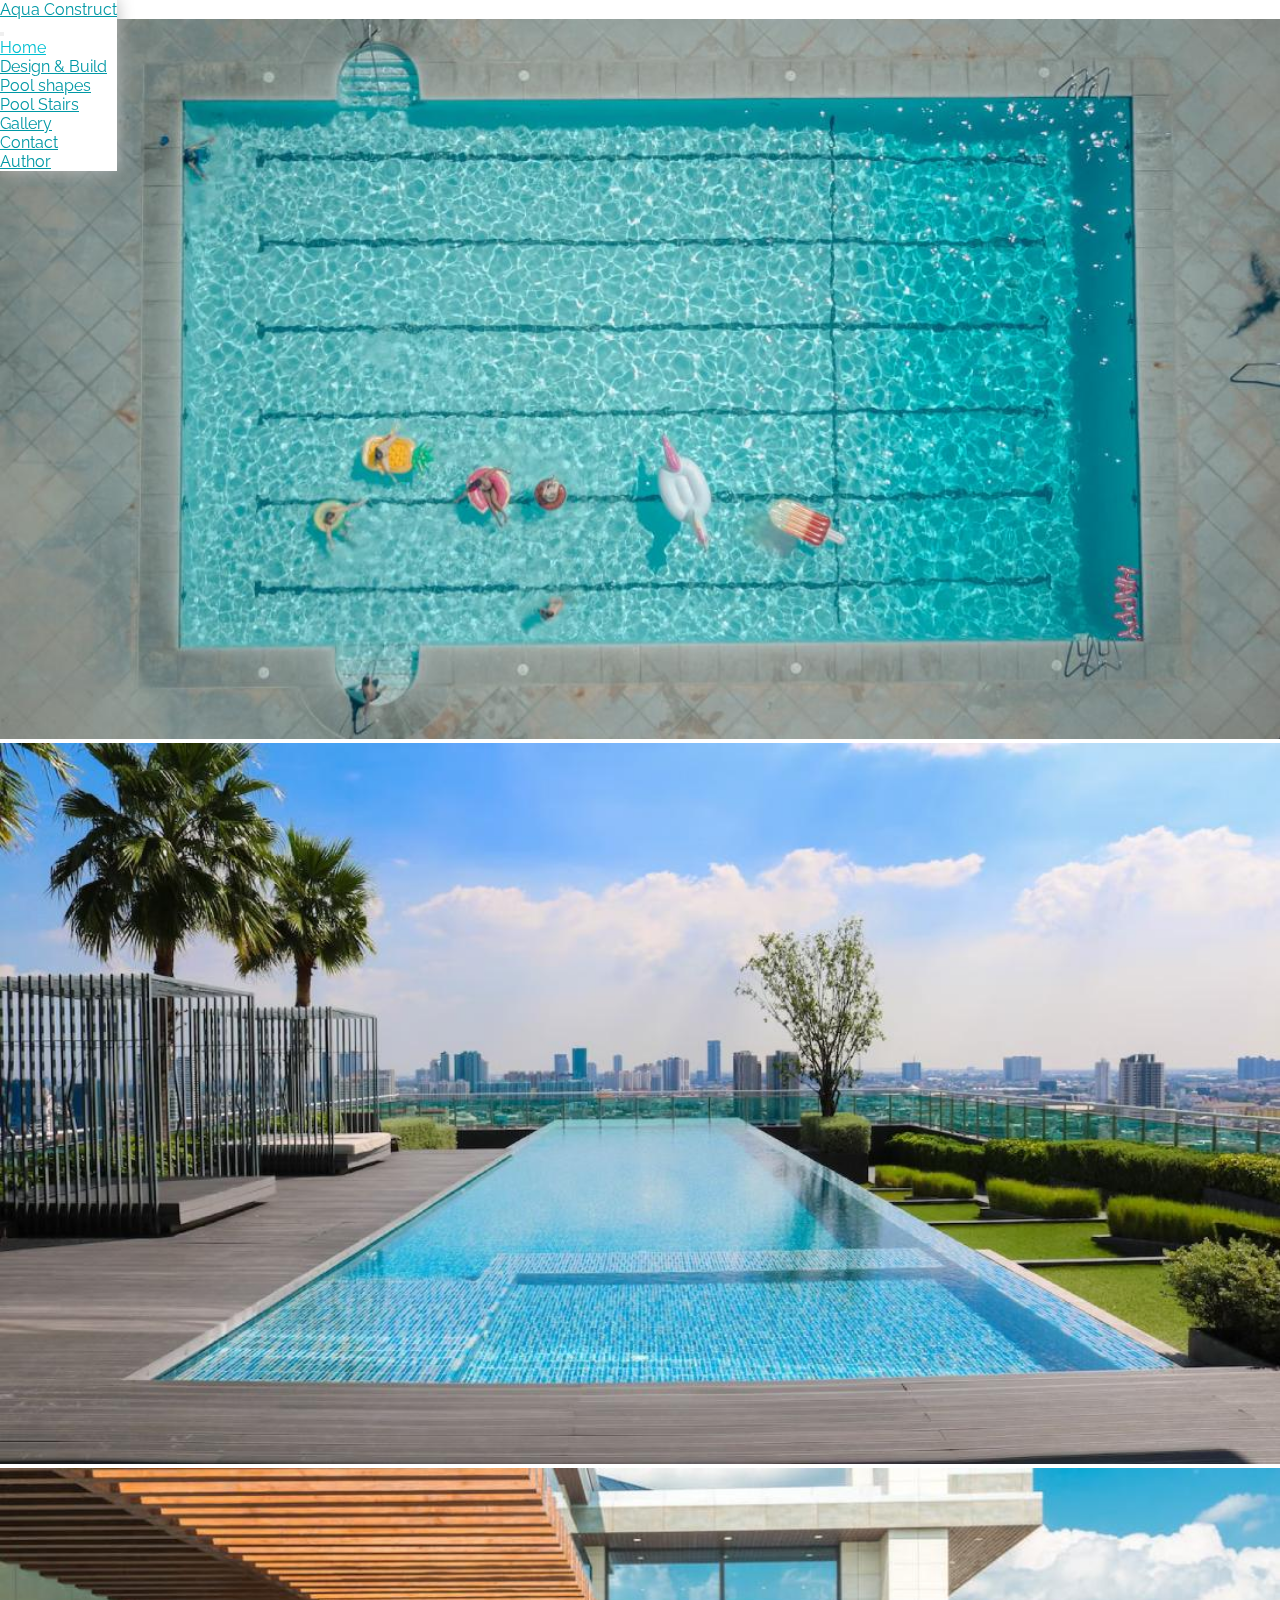
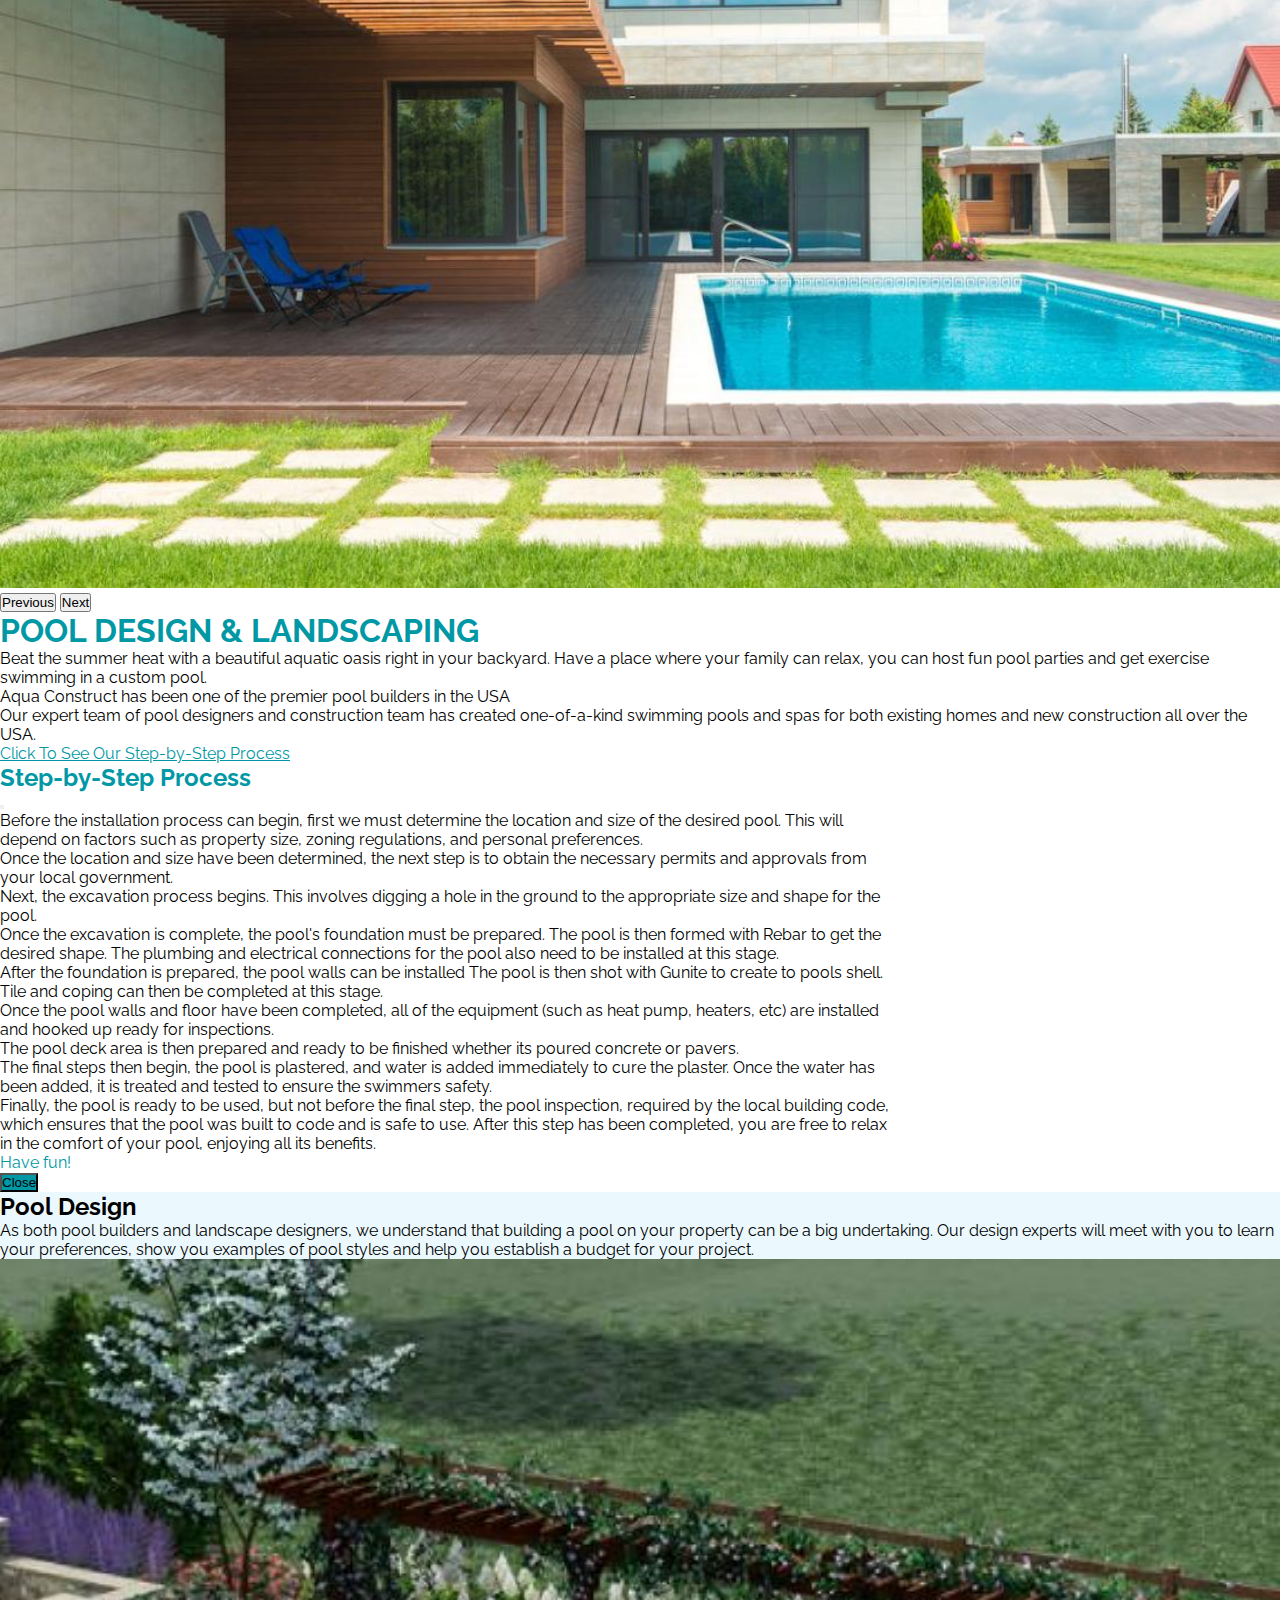
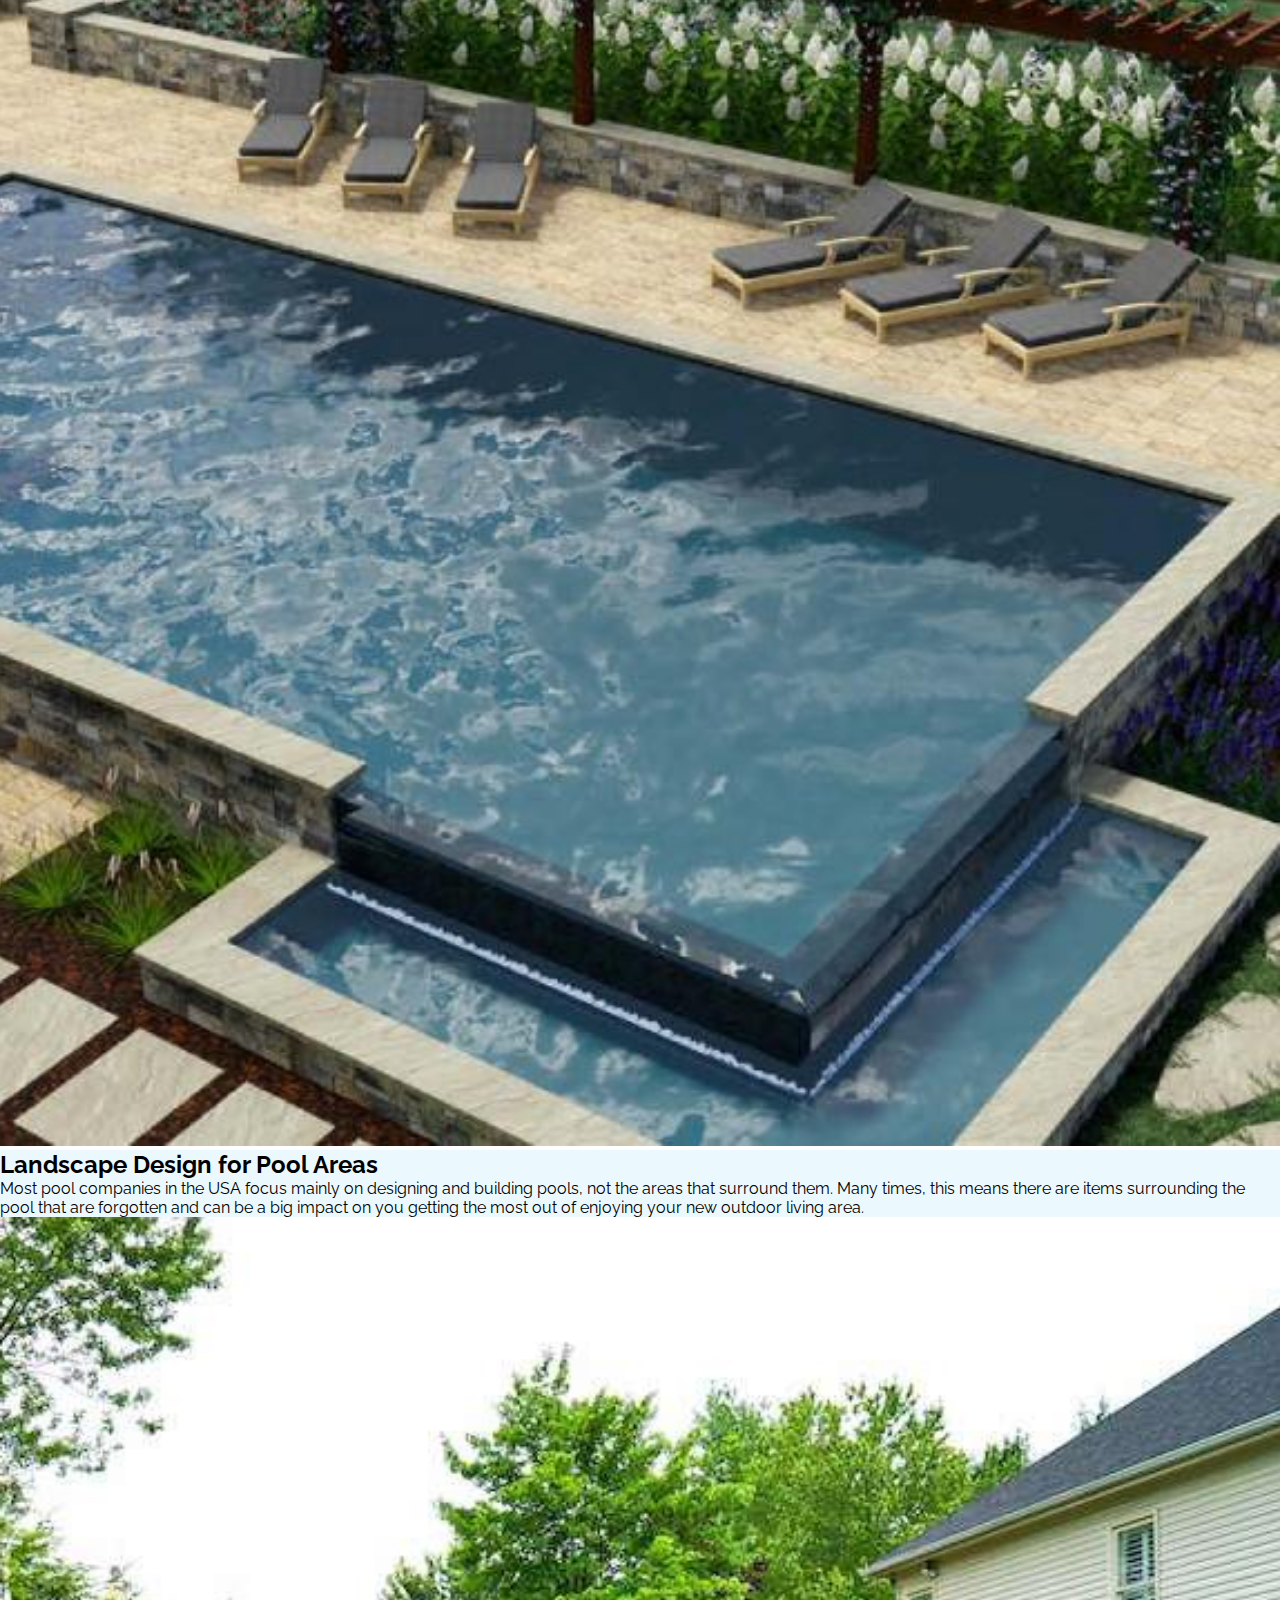
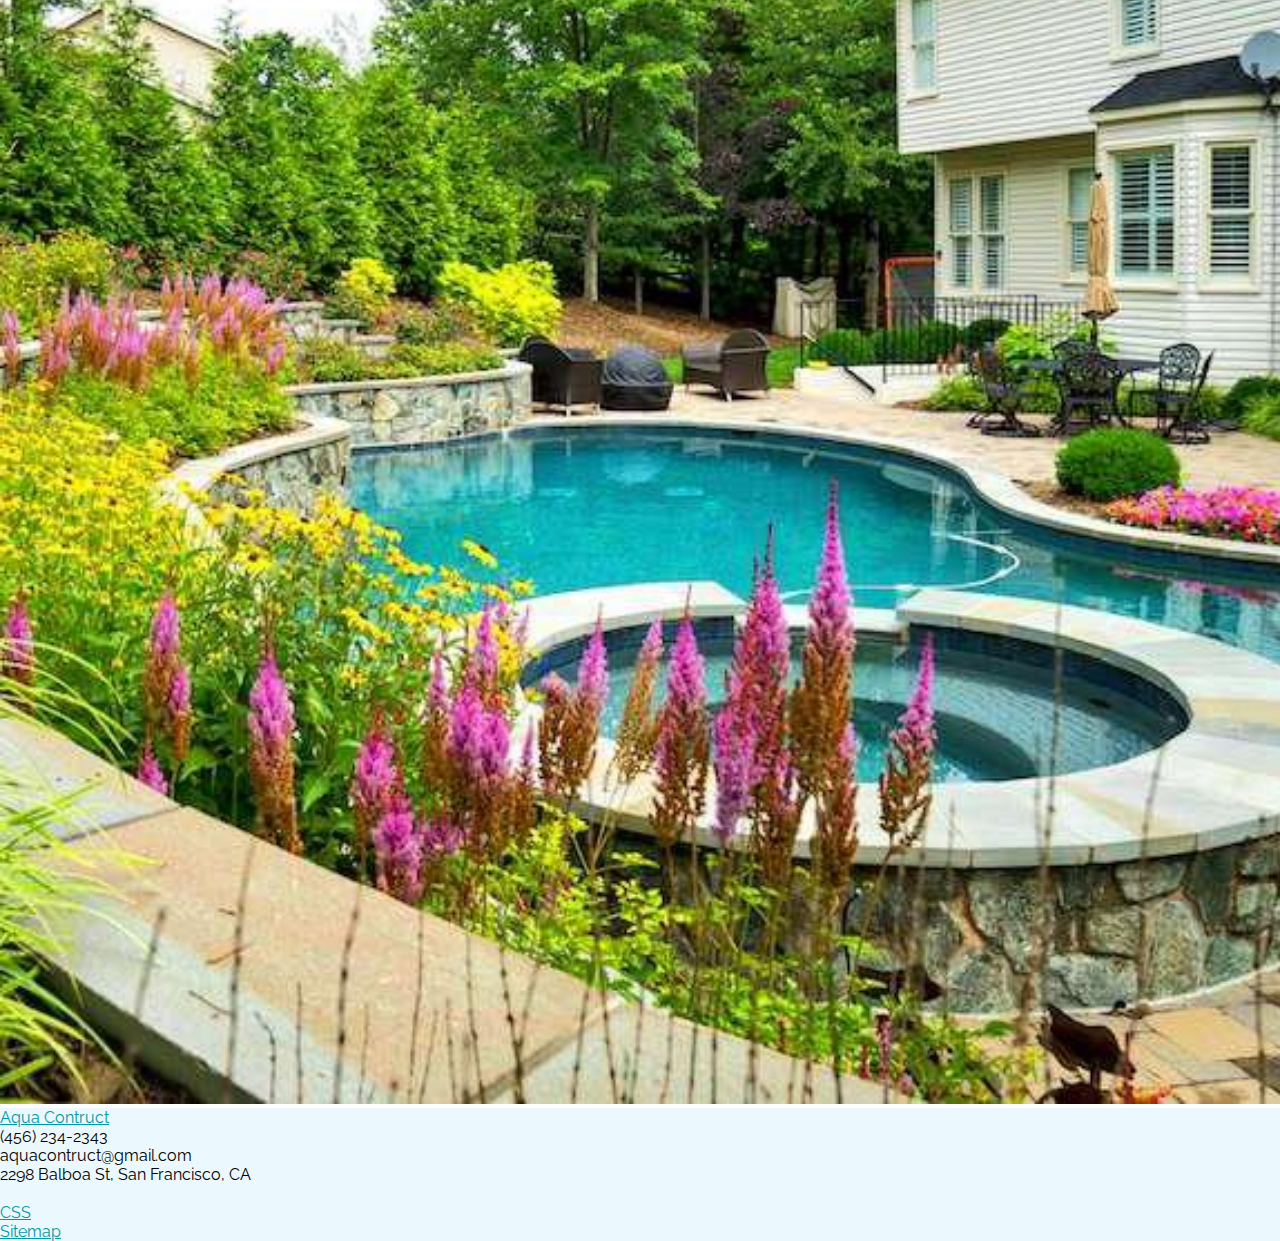
<file: index.html>
<!DOCTYPE html>
<html lang="en">
<head>
    <meta charset="UTF-8">
    <meta http-equiv="X-UA-Compatible" content="IE=edge">
    <meta name="viewport" content="width=device-width, initial-scale=1.0">
    <title>Aqua Construct</title>
    <link href="https://cdn.jsdelivr.net/npm/bootstrap@5.3.0/dist/css/bootstrap.min.css" rel="stylesheet" integrity="sha384-9ndCyUaIbzAi2FUVXJi0CjmCapSmO7SnpJef0486qhLnuZ2cdeRhO02iuK6FUUVM" crossorigin="anonymous"/>
    <link rel="stylesheet" href="assets/css/style.min.css"/>
    <link rel="stylesheet" href="https://site-assets.fontawesome.com/releases/v6.0.0/css/all.css"/>
    <link rel="shortcut icon" href="assets/images/logo.png"/>
    <meta name="author" content=" "/>
    <meta name="description" content="As both pool builders and landscape designers, we understand that building a pool on your property can be a big undertaking."/>
    <meta name="keywords" content="Pool design, Landscaping, USA, Pool Area, Aqua Construct"/>
</head>
<body>


    
    <div class="container-fluid flex-wrap-wrap header">
        <div class="row justify-content-between align-items-center">
            <nav class="col-12 navbar navbar-expand-lg p-2">
                    <div class="logo col">
                        <a href="index.html" class="text-decoration-none fs-3">Aqua Construct</a>
                    </div>
                  <button class="navbar-toggler d-flex align-items-center d-lg-none" type="button" data-bs-toggle="collapse" data-bs-target="#navbarScroll" aria-controls="navbarScroll" aria-expanded="false" aria-label="Toggle navigation">
                    <span class="navbar-toggler-icon"></span>
                  </button>
                  <div class="collapse navbar-collapse justify-content-lg-end" id="navbarScroll">
                    <ul class="navbar-nav my-2 my-lg-0 navbar-nav-scroll">
                        <li class="nav-item mx-md-2">
                            <a href="index.html" class="nav-link fs-5 text-uppercase active">Home</a>
                        </li>
                        <li class="nav-item dropdown mx-md-2">
                          <a class="nav-link  fs-5 text-uppercase dropdown-toggle" href="#" role="button" data-bs-toggle="dropdown" aria-expanded="false">
                            Design &amp; Build
                          </a>
                          <ul class="dropdown-menu border-0 p-3" data-bs-popper="static">
                            <li><a class="dropdown-item nav-link fs-5 text-uppercase" href="shapes.html">Pool shapes</a></li>
                            <li><a class="dropdown-item nav-link fs-5 text-uppercase" href="stairs.html">Pool Stairs</a></li>
                          </ul>
                        </li>
                        <li class="nav-item mx-md-2">
                            <a href="gallery.html" class="nav-link fs-5 text-uppercase">Gallery</a>
                        </li>
                        <li class="nav-item mx-md-2">
                            <a href="contact.html" class="nav-link  fs-5 text-uppercase">Contact</a>
                        </li>
                        <li class="nav-item mx-md-2">
                            <a href="author.html" class="nav-link  fs-5 text-uppercase">Author</a>
                        </li>
                    </ul>
                  </div>
              </nav>
        </div>
    </div>



    <div class="container-fluid">
        <div class="row">
            <div class="col-12 p-0 m-0">
                <div id="carousel" class="carousel slide">
                    <div class="carousel-indicators">
                      <button type="button" data-bs-target="#carousel" data-bs-slide-to="0" class="active" aria-current="true" aria-label="Slide 1"></button>
                      <button type="button" data-bs-target="#carousel" data-bs-slide-to="1" aria-label="Slide 2"></button>
                      <button type="button" data-bs-target="#carousel" data-bs-slide-to="2" aria-label="Slide 3"></button>
                    </div>
                    <div class="carousel-inner position-relative">
                      <div class="carousel-item active">
                        <img src="assets/images/cover.jpg" class="d-block img-fluid" alt="Pool Cover"/>
                      </div>
                      <div class="carousel-item">
                        <img src="assets/images/cover2.jpg" class="d-blockimg-fluid" alt="Pool Cover"/>
                      </div>
                      <div class="carousel-item">
                        <img src="assets/images/cover3.jpg" class="d-block img-fluid" alt="Pool Cover"/>
                      </div>
                    </div>
                    <button class="carousel-control-prev" type="button" data-bs-target="#carousel" data-bs-slide="prev">
                      <span class="carousel-control-prev-icon" aria-hidden="true"></span>
                      <span class="visually-hidden">Previous</span>
                    </button>
                    <button class="carousel-control-next" type="button" data-bs-target="#carousel" data-bs-slide="next">
                      <span class="carousel-control-next-icon" aria-hidden="true"></span>
                      <span class="visually-hidden">Next</span>
                    </button>
                    <div class="heading position-absolute top-50 start-50 translate-middle text-center p-5 bg-light bg-opacity-75 md-rounded headerText">
                      <h1 class="primaryBlue">POOL DESIGN & LANDSCAPING</h1>
                    </div>
                  </div>
            </div>
        </div>
    </div>

    <div class="container my-5">
        <div class="row my-5">
            <div class="col-10 col-lg-8 mx-auto my-5">
                <p class="fs-4 my-4">Beat the summer heat with a beautiful aquatic oasis right in your backyard. Have a place where your family can relax, you can host fun pool parties and get exercise swimming in a custom pool.</p>
                <p class="fs-4 my-4">Aqua Construct has been one of the premier pool builders in the USA</p>
                <p class="fs-4 my-4">Our expert team of pool designers and construction team has created one-of-a-kind swimming pools and spas for both existing homes and new construction all over the USA.</p>
                <a href="#" class="text-decoration-none primaryBlue fs-4" data-bs-toggle="modal" data-bs-target="#modal">Click To See Our Step-by-Step Process</a>
            </div>
        </div>
    </div>


    <div class="modal fade" id="modal" tabindex="-1" aria-labelledby="exampleModalLabel" aria-hidden="true">
      <div class="modal-dialog">
        <div class="modal-content">
          <div class="modal-header">
            <h2 class="modal-title fs-3 primaryBlue" id="exampleModalLabel">Step-by-Step Process</h2>
            <button type="button" class="btn-close" data-bs-dismiss="modal" aria-label="Close"></button>
          </div>
          <div class="modal-body">
            <ol>
              <li class="fs-5 my-3">Before the installation process can begin, first we must determine the location and size of the desired pool. This will depend on factors such as property size, zoning regulations, and personal preferences.</li>
              <li class="fs-5 my-3">Once the location and size have been determined, the next step is to obtain the necessary permits and approvals from your local government.</li>
              <li class="fs-5 my-3">Next, the excavation process begins. This involves digging a hole in the ground to the appropriate size and shape for the pool.</li>
              <li class="fs-5 my-3">Once the excavation is complete, the pool's foundation must be prepared. The pool is then formed with Rebar to get the desired shape. The plumbing and electrical connections for the pool also need to be installed at this stage.</li>
              <li class="fs-5 my-3">After the foundation is prepared, the pool walls can be installed The pool is then shot with Gunite to create to pools shell.  Tile and coping can then be completed at this stage.</li>
              <li class="fs-5 my-3">Once the pool walls and floor have been completed, all of the equipment (such as heat pump, heaters, etc) are installed and hooked up ready for inspections.</li>
              <li class="fs-5 my-3">The pool deck area is then prepared and ready to be finished whether its poured concrete or pavers.</li>
              <li class="fs-5 my-3">The final steps then begin, the pool is plastered, and water is added immediately to cure the plaster.  Once the water has been added, it is treated and tested to ensure the swimmers safety.</li>
              <li class="fs-5 my-3">Finally, the pool is ready to be used, but not before the final step, the pool inspection, required by the local building code, which ensures that the pool was built to code and is safe to use. After this step has been completed, you are free to relax in the comfort of your pool, enjoying all its benefits.</li>
              <li class="text-uppercase fs-3 primaryBlue my-2 list-group-item text-center">Have fun!</li>
            </ol>
          </div>
          <div class="modal-footer">
            <button type="button" class="btn text-light bgBlue fs-6 text-uppercase" data-bs-dismiss="modal">Close</button>
          </div>
        </div>
      </div>
    </div>

    <div class="container-fluid my-5 py-5 bg-white">
        <div class="row align-items-center flex-md-nowrap justify-content-center my-5 homeInfo">
            <div class="col-11 col-md-5 p-4 bg-gray homeBlockText my-2 my-md-0 rounded">
                <h2>Pool Design</h2>
                <p class="fs-4 my-6">As both pool builders and landscape designers, we understand that building a pool on your property can be a big undertaking. Our design experts will meet with you to learn your preferences, show you examples of pool styles and help you establish a budget for your project.</p>
            </div>
            <div class="col-11 col-md-5 homeBlockImage p-0">
                <img src="assets/images/homeGallery1.jpg" alt="Pool Design" class="img-fluid rounded"/>
            </div>
        </div>


        <div class="row align-items-center flex-md-nowrap justify-content-center my-5 homeInfo">
            <div class="col-11 col-md-5 p-4 bg-gray homeBlockText  my-2 my-md-0 rounded">
                <h2>Landscape Design for Pool Areas</h2>
                <p class="fs-4 my-6">Most pool companies in the USA focus mainly on designing and building pools, not the areas that surround them. Many times, this means there are items surrounding the pool that are forgotten and can be a big impact on you getting the most out of enjoying your new outdoor living area.</p>
            </div>
            <div class="col-11 col-md-5 homeBlockImage p-0">
                <img src="assets/images/homeGallery2.jpg" alt="Pool Design" class="img-fluid rounded"/>
            </div>
        </div>
    </div>
    
    <div class="container-fluid bg-gray p-5">
        <div class="row justify-content-center justify-content-md-between text-center">
            <div class="col-10 col-md-3">
                <a href="index.html" class="text-decoration-none primaryBlue fs-1">Aqua Contruct</a>
            </div>
            <div class="col-10 col-md-5">
                <p class="fs-5">(456) 234-2343</p>
                <p class="fs-5">aquacontruct@gmail.com</p>
                <p class="fs-5">2298 Balboa St, San Francisco, CA</p>
            </div>
            <div class="col-10 col-md-3">
                <a href="https://www.instagram.com/" target="_blank"><i class="fa-brands fa-instagram fs-1 mx-2 primaryBlue"></i></a>
                <a href="https://www.youtube.com/" target="_blank"><i class="fa-brands fa-youtube fs-1 mx-2 primaryBlue"></i></a>
                <br/>
                <a href="assets/css/style.css" class="text-decoration-none primaryBlue fs-4">CSS</a>
                <br/>
                <a href="sitemap.xml" class="text-decoration-none primaryBlue fs-4">Sitemap</a>
            </div>
        </div>
    </div>
    


    <script src="https://cdn.jsdelivr.net/npm/bootstrap@5.1.3/dist/js/bootstrap.bundle.min.js" integrity="sha384-ka7Sk0Gln4gmtz2MlQnikT1wXgYsOg+OMhuP+IlRH9sENBO0LRn5q+8nbTov4+1p" crossorigin="anonymous"></script>
</body>
</html>
</file>
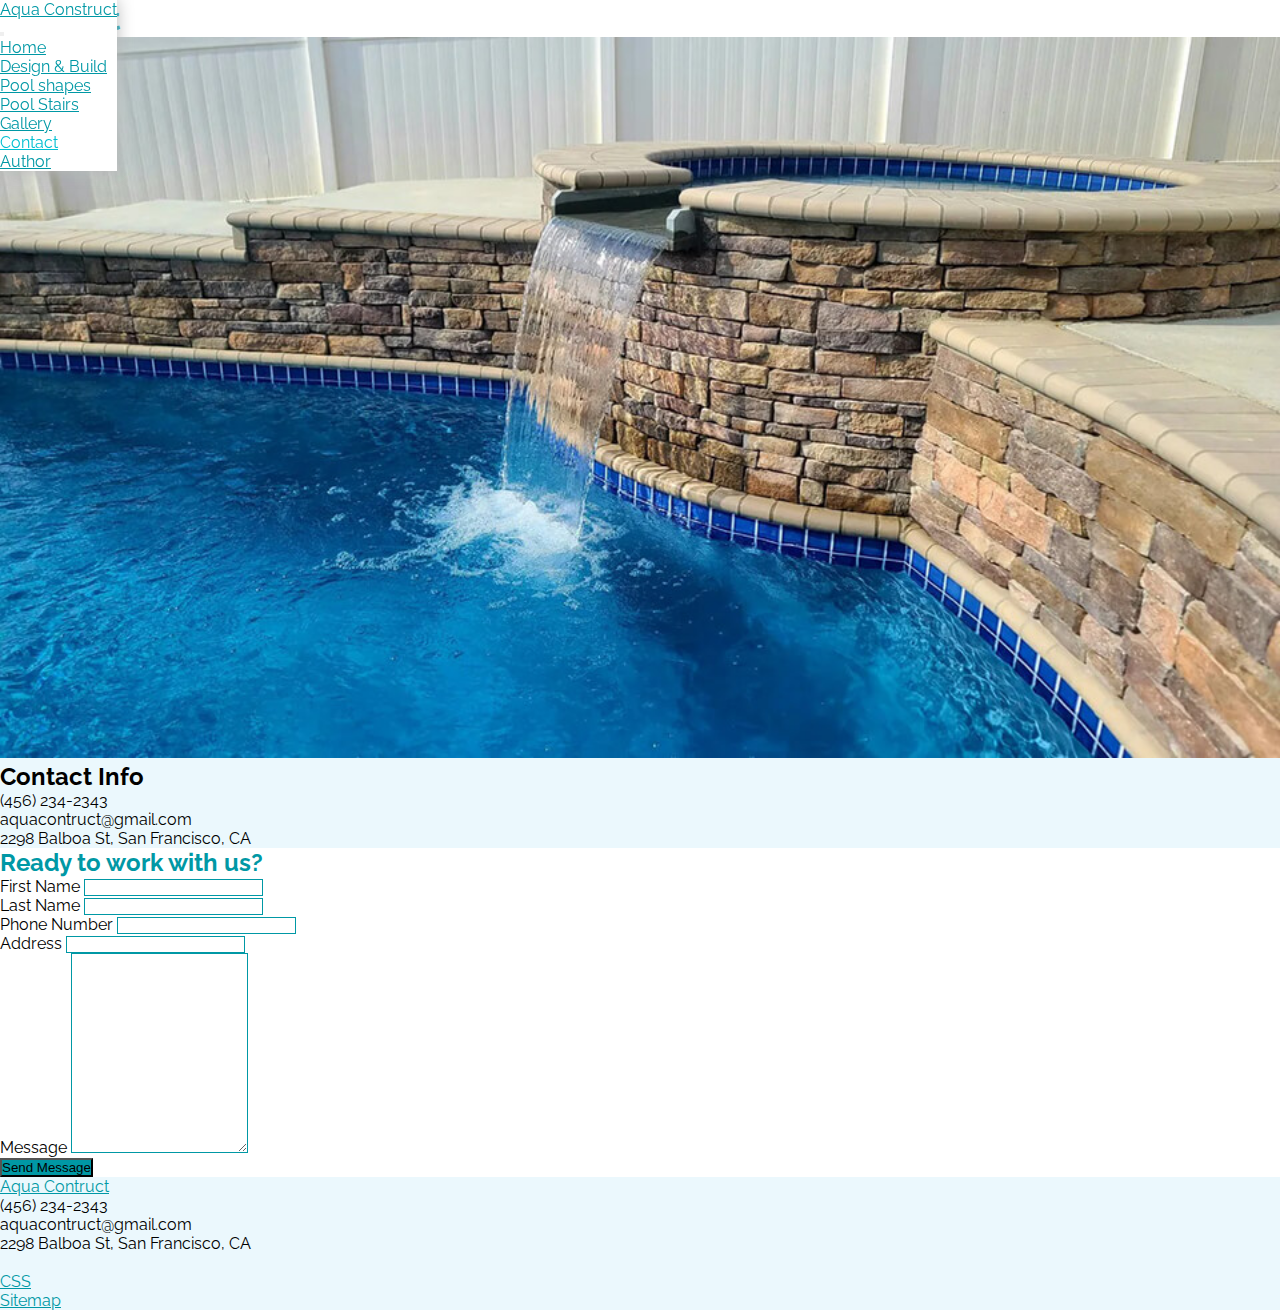
<file: contact.html>
<!DOCTYPE html>
<html lang="en">
<head>
    <meta charset="UTF-8">
    <meta http-equiv="X-UA-Compatible" content="IE=edge">
    <meta name="viewport" content="width=device-width, initial-scale=1.0">
    <title>Aqua Construct</title>
    <link href="https://cdn.jsdelivr.net/npm/bootstrap@5.3.0/dist/css/bootstrap.min.css" rel="stylesheet" integrity="sha384-9ndCyUaIbzAi2FUVXJi0CjmCapSmO7SnpJef0486qhLnuZ2cdeRhO02iuK6FUUVM" crossorigin="anonymous"/>
    <link rel="stylesheet" href="assets/css/style.min.css"/>
    <link rel="stylesheet" href="https://site-assets.fontawesome.com/releases/v6.0.0/css/all.css"/>
    <link rel="shortcut icon" href="assets/images/logo.png"/>
    <meta name="author" content=" "/>
    <meta name="description" content="Beat the summer heat with a beautiful aquatic oasis right in your backyard. Have a place where your family can relax, you can host fun pool parties and get exercise swimming in a custom pool."/>
    <meta name="keywords" content="(456) 234-2343, aquacontruct@gmail.com, 2298 Balboa St, San Francisco, CA, Aqua Construct"/>
</head>
<body>


    
    <div class="container-fluid flex-wrap-wrap header">
        <div class="row justify-content-between align-items-center">
            <nav class="col-12 navbar navbar-expand-lg p-2">
                    <div class="logo col">
                        <a href="index.html" class="text-decoration-none fs-3">Aqua Construct</a>
                    </div>
                  <button class="navbar-toggler d-flex align-items-center d-lg-none" type="button" data-bs-toggle="collapse" data-bs-target="#navbarScroll" aria-controls="navbarScroll" aria-expanded="false" aria-label="Toggle navigation">
                    <span class="navbar-toggler-icon"></span>
                  </button>
                  <div class="collapse navbar-collapse justify-content-lg-end" id="navbarScroll">
                    <ul class="navbar-nav my-2 my-lg-0 navbar-nav-scroll">
                        <li class="nav-item mx-md-2">
                            <a href="index.html" class="nav-link fs-5 text-uppercase">Home</a>
                        </li>
                        <li class="nav-item dropdown mx-md-2">
                          <a class="nav-link  fs-5 text-uppercase dropdown-toggle" href="#" role="button" data-bs-toggle="dropdown" aria-expanded="false">
                            Design &amp; Build
                          </a>
                          <ul class="dropdown-menu border-0 p-3" data-bs-popper="static">
                            <li><a class="dropdown-item nav-link fs-5 text-uppercase" href="shapes.html">Pool shapes</a></li>
                            <li><a class="dropdown-item nav-link fs-5 text-uppercase" href="stairs.html">Pool Stairs</a></li>
                          </ul>
                        </li>
                        <li class="nav-item mx-md-2">
                            <a href="gallery.html" class="nav-link fs-5 text-uppercase">Gallery</a>
                        </li>
                        <li class="nav-item mx-md-2">
                            <a href="contact.html" class="nav-link  fs-5 text-uppercase active">Contact</a>
                        </li>
                        <li class="nav-item mx-md-2">
                            <a href="author.html" class="nav-link  fs-5 text-uppercase">Author</a>
                        </li>
                    </ul>
                  </div>
              </nav>
        </div>
    </div>


    <div class="container mt-5">
        <div class="row mt-5">
            <div class="col-12 text-center my-5">
                <h1 class="primaryBlue">Contact</h1>
            </div>
        </div>
    </div>

    <div class="container-fluid bg-gray py-5">
        <div class="row align-items-center">
            <div class="col-12 col-md-6">
                <img src="assets/images/contact.jpeg" alt="Pool photo" class="rounded"/>
            </div>
            <div class="col-10 col-md-6 my-3">
                <h2 class="fs-2">Contact Info</h2>
                <p class="fs-5">(456) 234-2343</p>
                <p class="fs-5">aquacontruct@gmail.com</p>
                <p class="fs-5">2298 Balboa St, San Francisco, CA</p>
            </div>
        </div>
    </div>

    <div class="container my-5">
        <div class="row">
            <div class="col-12 text-center">
                <h2 class="fs-2 primaryBlue">Ready to work with us?</h2>
            </div>
            <form action="#" method="post">
                <div class="col-12">
                    <div class="row">
                        <div class="col-12 col-md-6 my-3">
                            <label for="firstName" class="fs-5">First Name</label>
                            <input type="text" name="firstName" id="firstName" class="form-control bg-transparent border-blue"/>
                        </div>
                        <div class="col-12 col-md-6 my-3">
                            <label for="lastName" class="fs-5">Last Name</label>
                            <input type="text" name="lastName" id="lastName" class="form-control bg-transparent border-blue"/>
                        </div>
                        <div class="col-12 col-md-6 my-3">
                            <label for="phone" class="fs-5">Phone Number</label>
                            <input type="text" name="phone" id="phone" class="form-control bg-transparent border-blue"/>
                        </div>
                        <div class="col-12 col-md-6 my-3">
                            <label for="address" class="fs-5">Address</label>
                            <input type="text" name="address" id="address" class="form-control bg-transparent border-blue"/>
                        </div>
                        <div class="col-12 my-3">
                            <label for="message" class="fs-5">Message</label>
                            <textarea name="message" id="message" class="form-control bg-transparent border-blue"></textarea>
                        </div>
                        <div class="col-12 my-3 text-center">
                            <input type="button" value="Send Message" class="btn bgBlue text-light fs-5"/>
                        </div>
                    </div>
                </div>
            </form>
        </div>
    </div>
    
    <div class="container-fluid bg-gray p-5">
        <div class="row justify-content-center justify-content-md-between text-center">
            <div class="col-10 col-md-3">
                <a href="index.html" class="text-decoration-none primaryBlue fs-1">Aqua Contruct</a>
            </div>
            <div class="col-10 col-md-5">
                <p class="fs-5">(456) 234-2343</p>
                <p class="fs-5">aquacontruct@gmail.com</p>
                <p class="fs-5">2298 Balboa St, San Francisco, CA</p>
            </div>
            <div class="col-10 col-md-3">
                <a href="https://www.instagram.com/" target="_blank"><i class="fa-brands fa-instagram fs-1 mx-2 primaryBlue"></i></a>
                <a href="https://www.youtube.com/" target="_blank"><i class="fa-brands fa-youtube fs-1 mx-2 primaryBlue"></i></a>
                <br/>
                <a href="assets/css/style.css" class="text-decoration-none primaryBlue fs-4">CSS</a>
                <br/>
                <a href="sitemap.xml" class="text-decoration-none primaryBlue fs-4">Sitemap</a>
            </div>
        </div>
    </div>


    <script src="https://cdn.jsdelivr.net/npm/bootstrap@5.1.3/dist/js/bootstrap.bundle.min.js" integrity="sha384-ka7Sk0Gln4gmtz2MlQnikT1wXgYsOg+OMhuP+IlRH9sENBO0LRn5q+8nbTov4+1p" crossorigin="anonymous"></script>
</body>
</html>
</file>
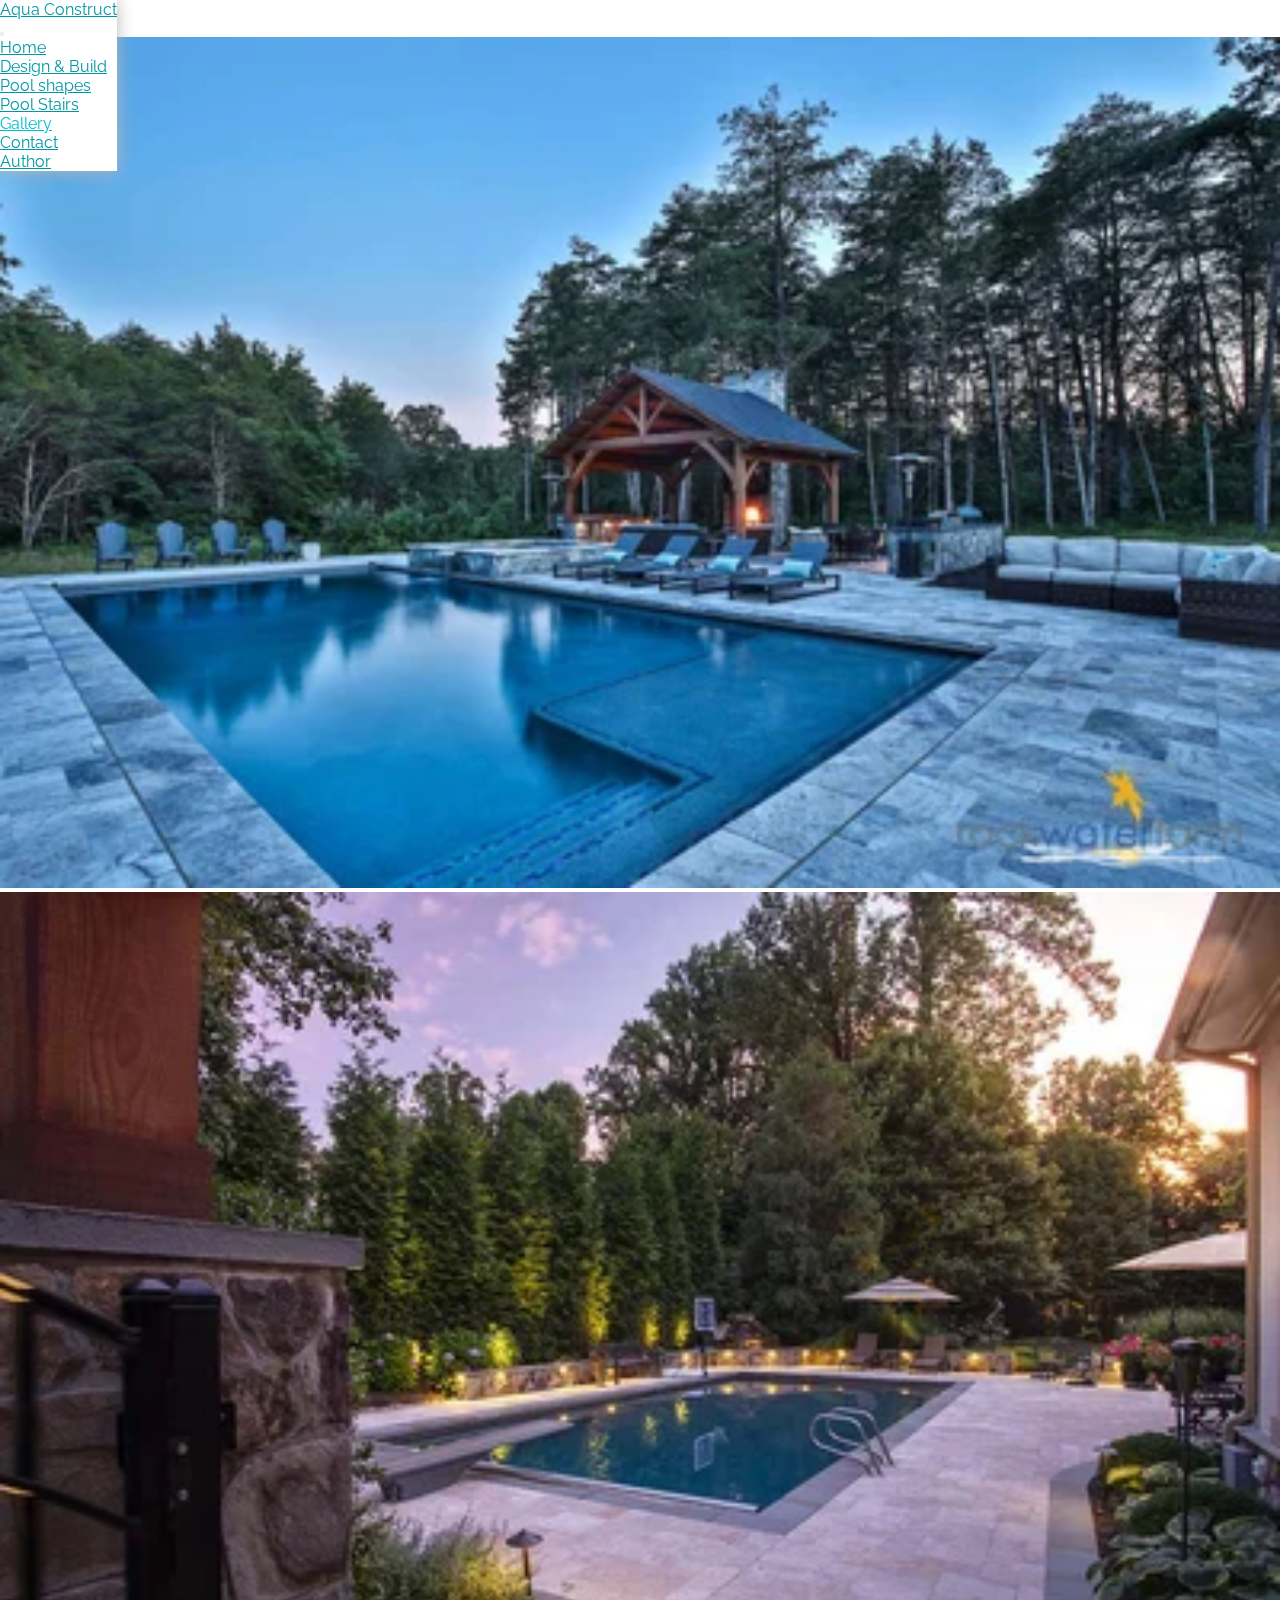
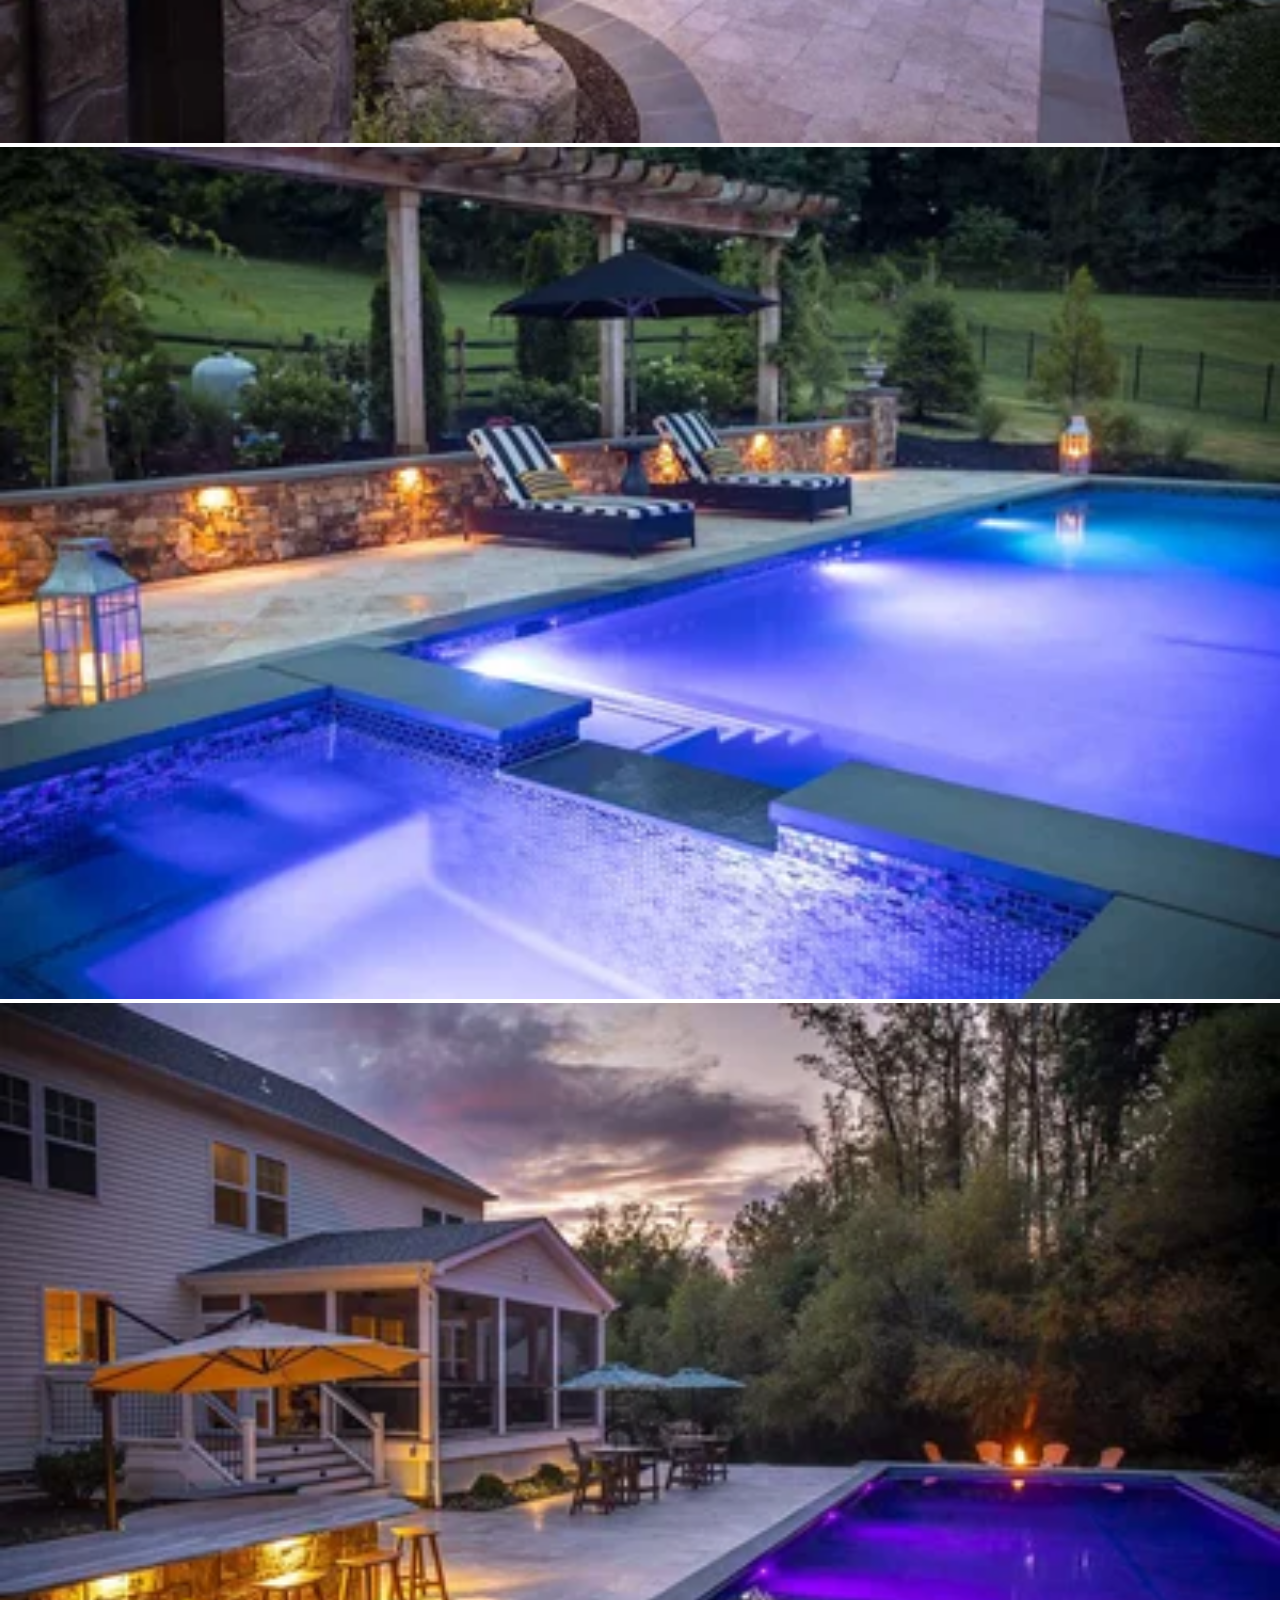
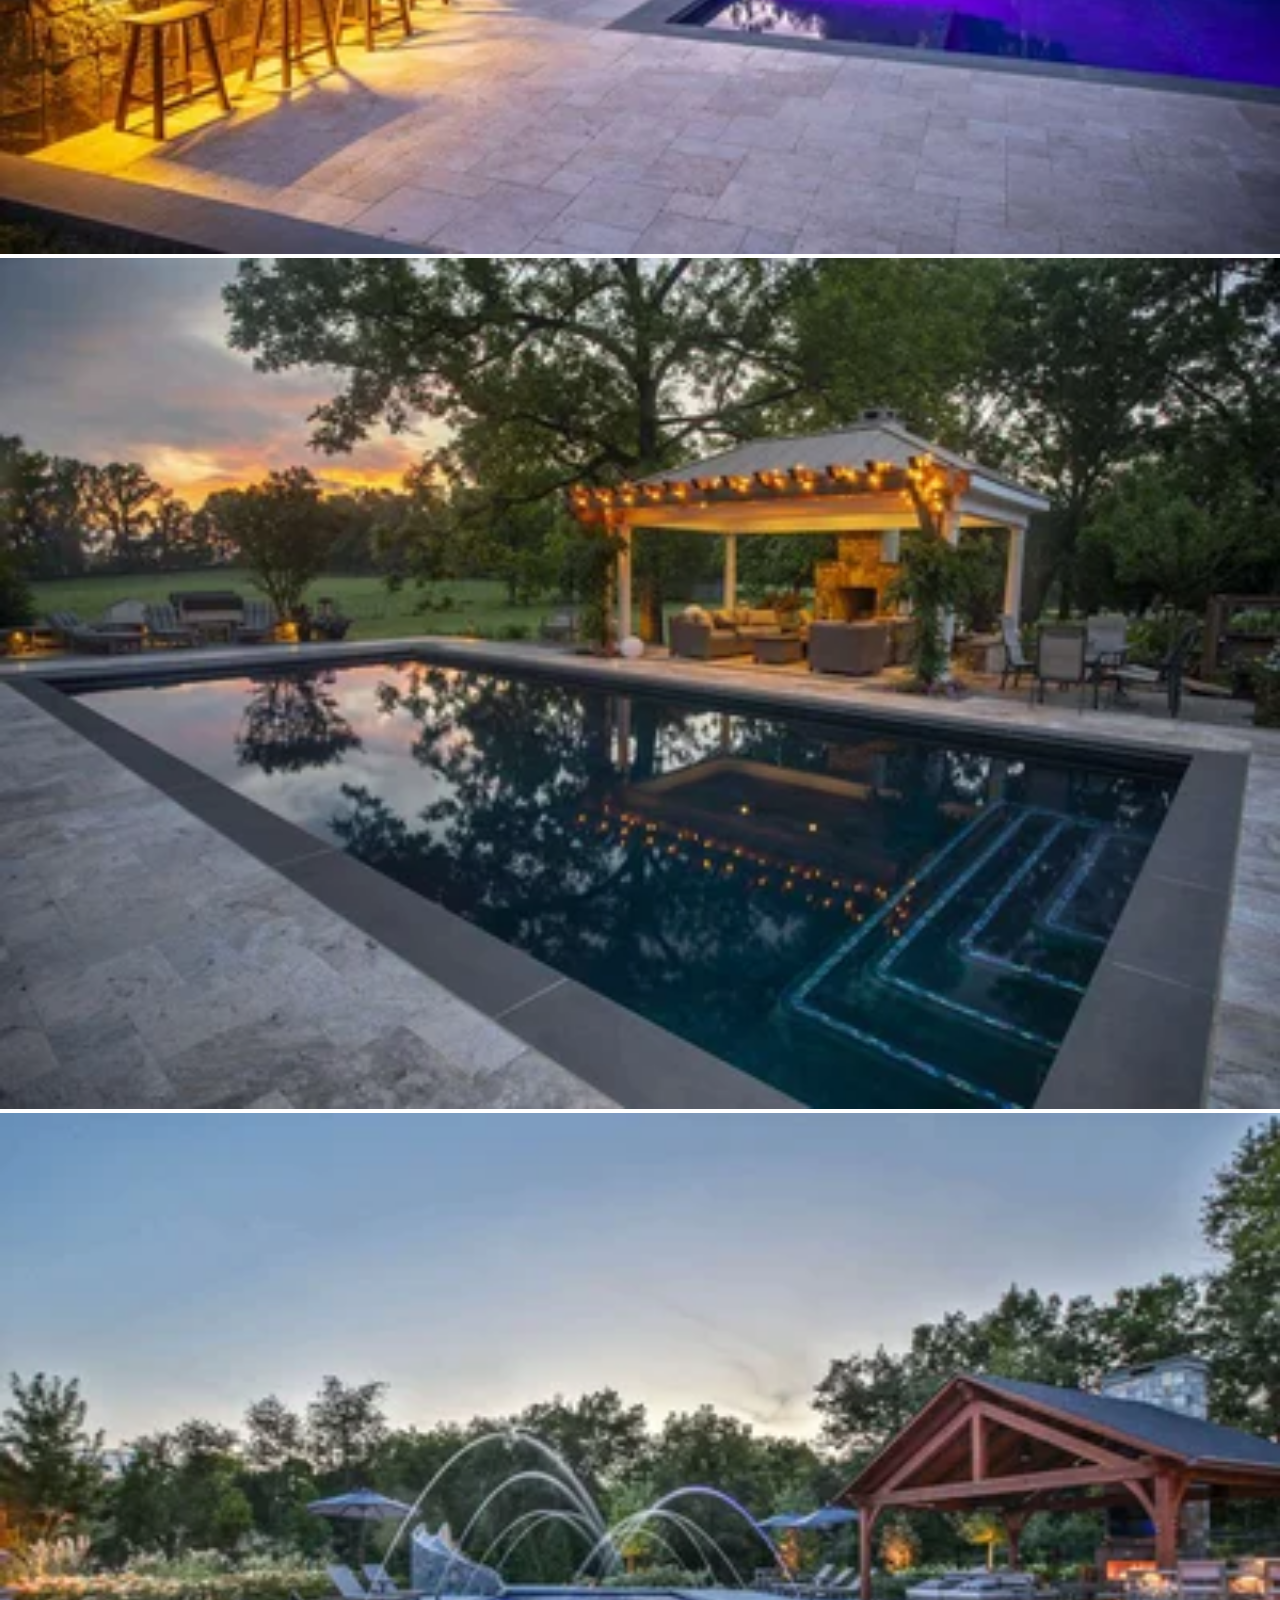
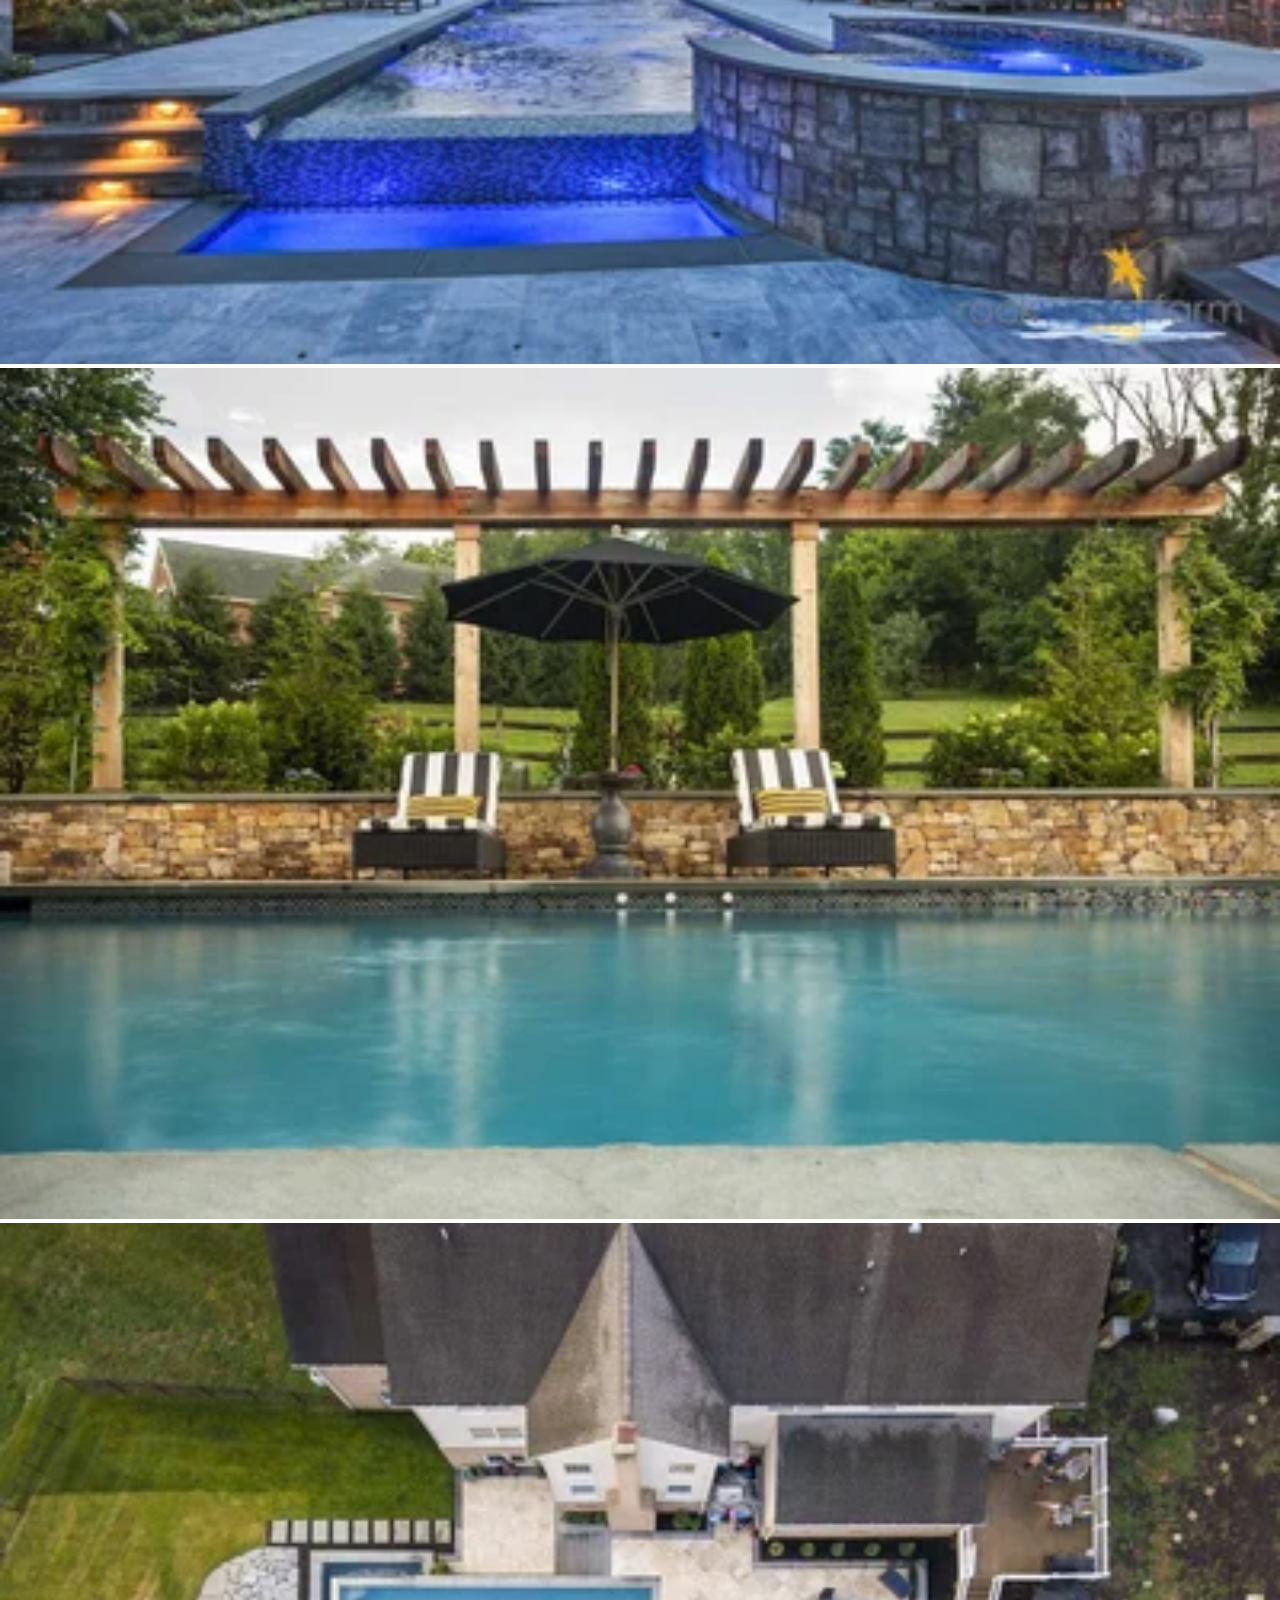
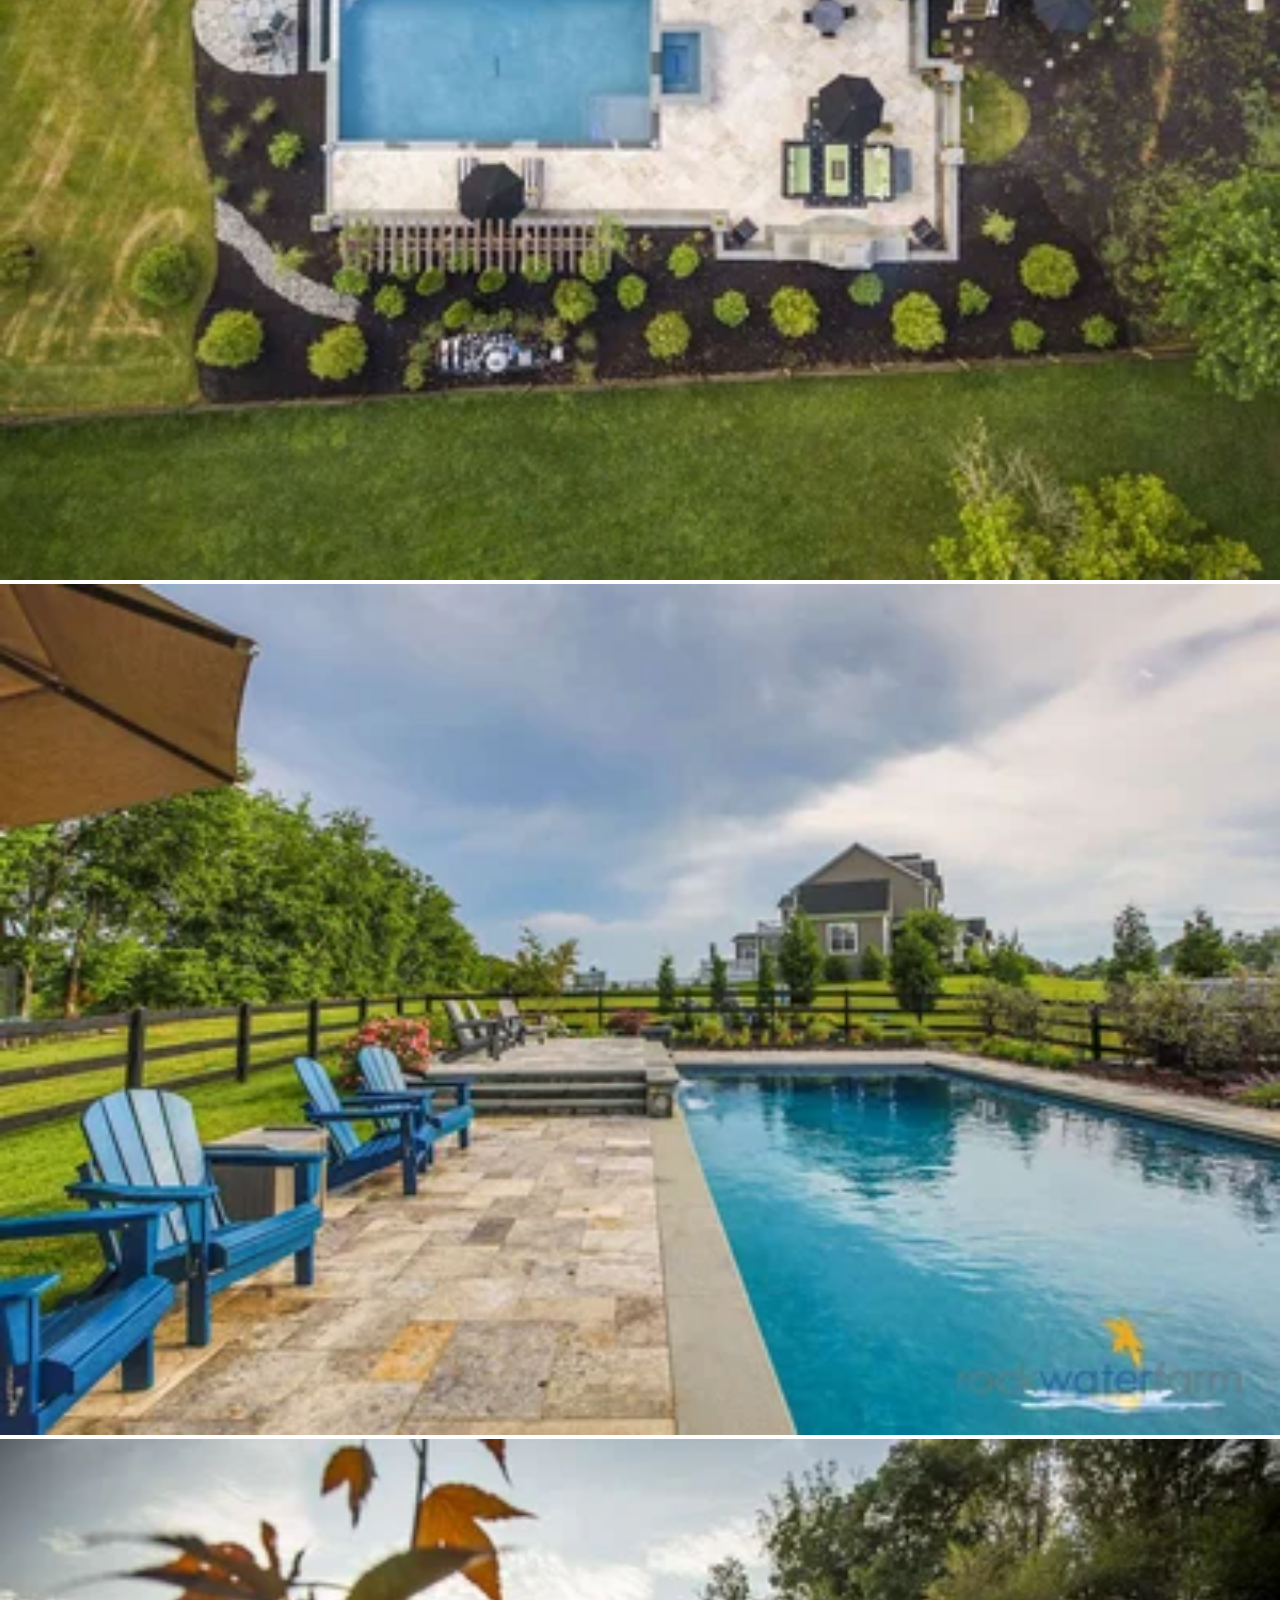
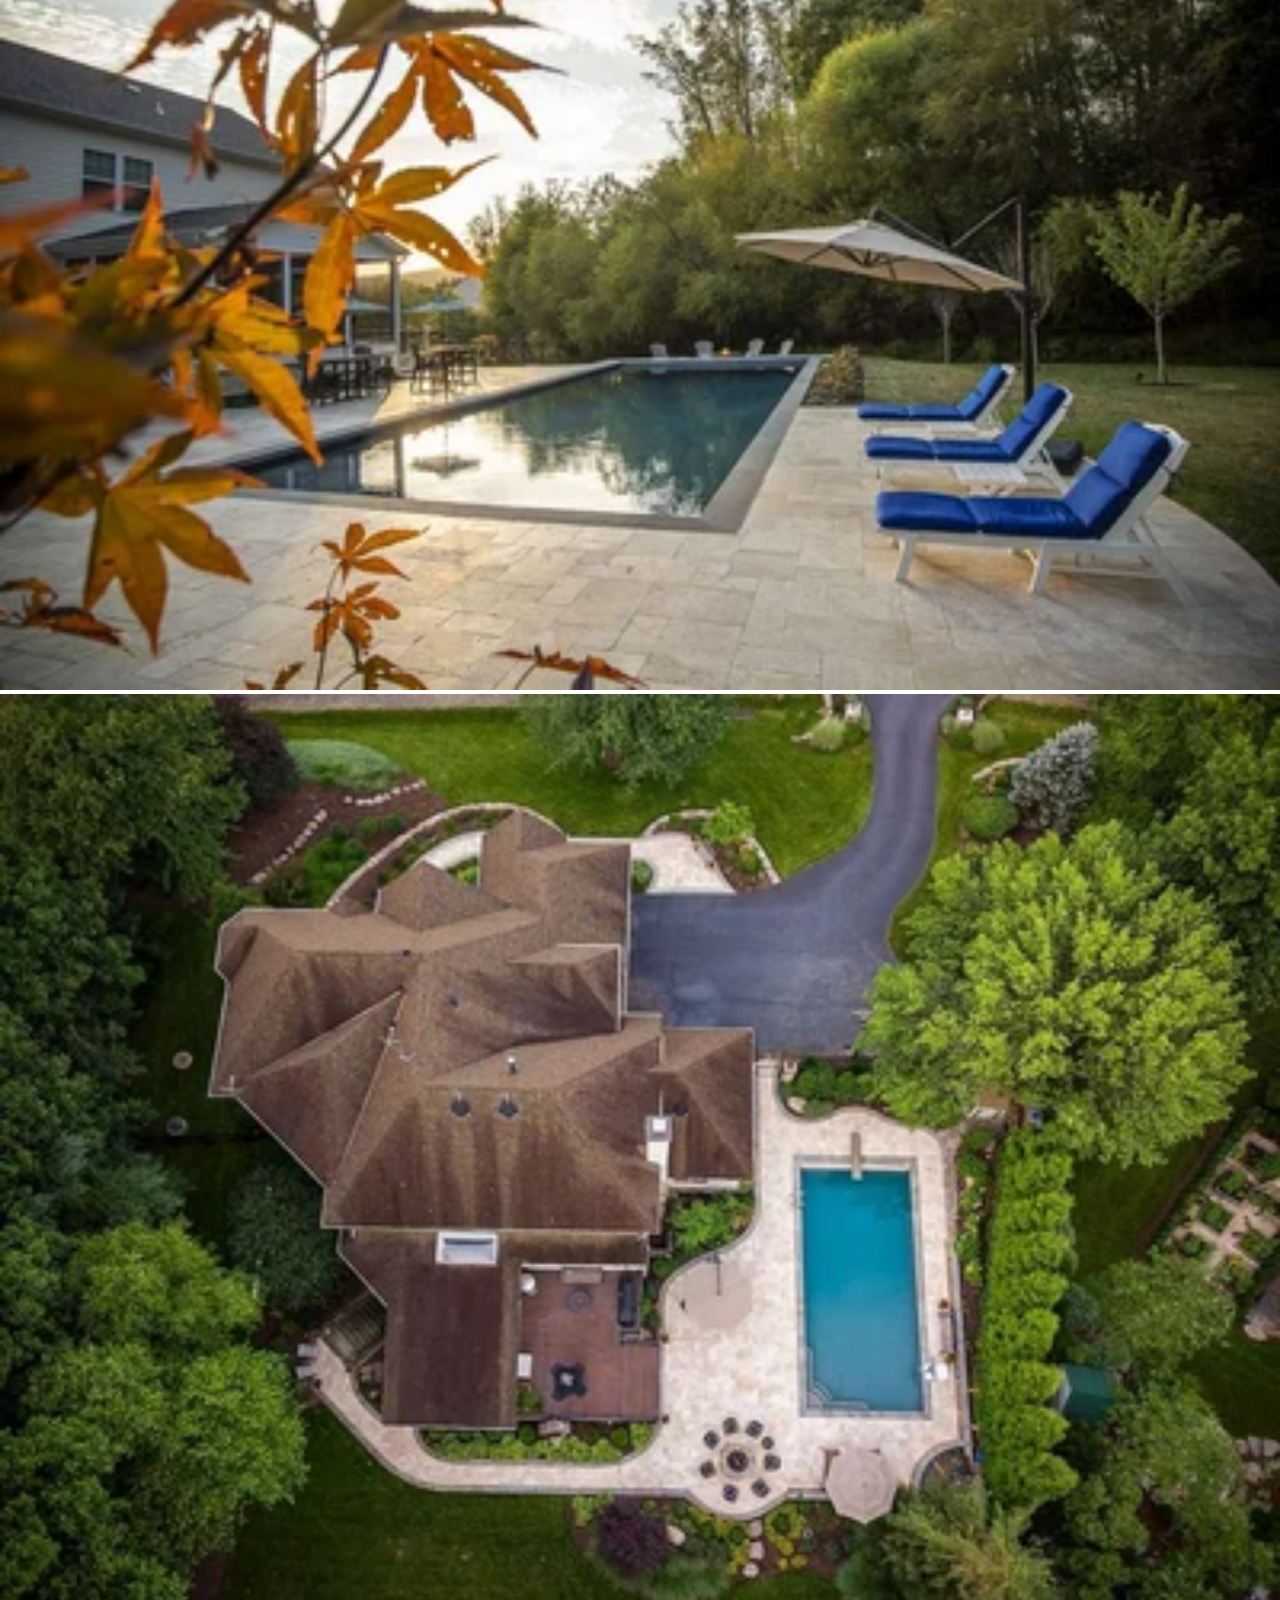
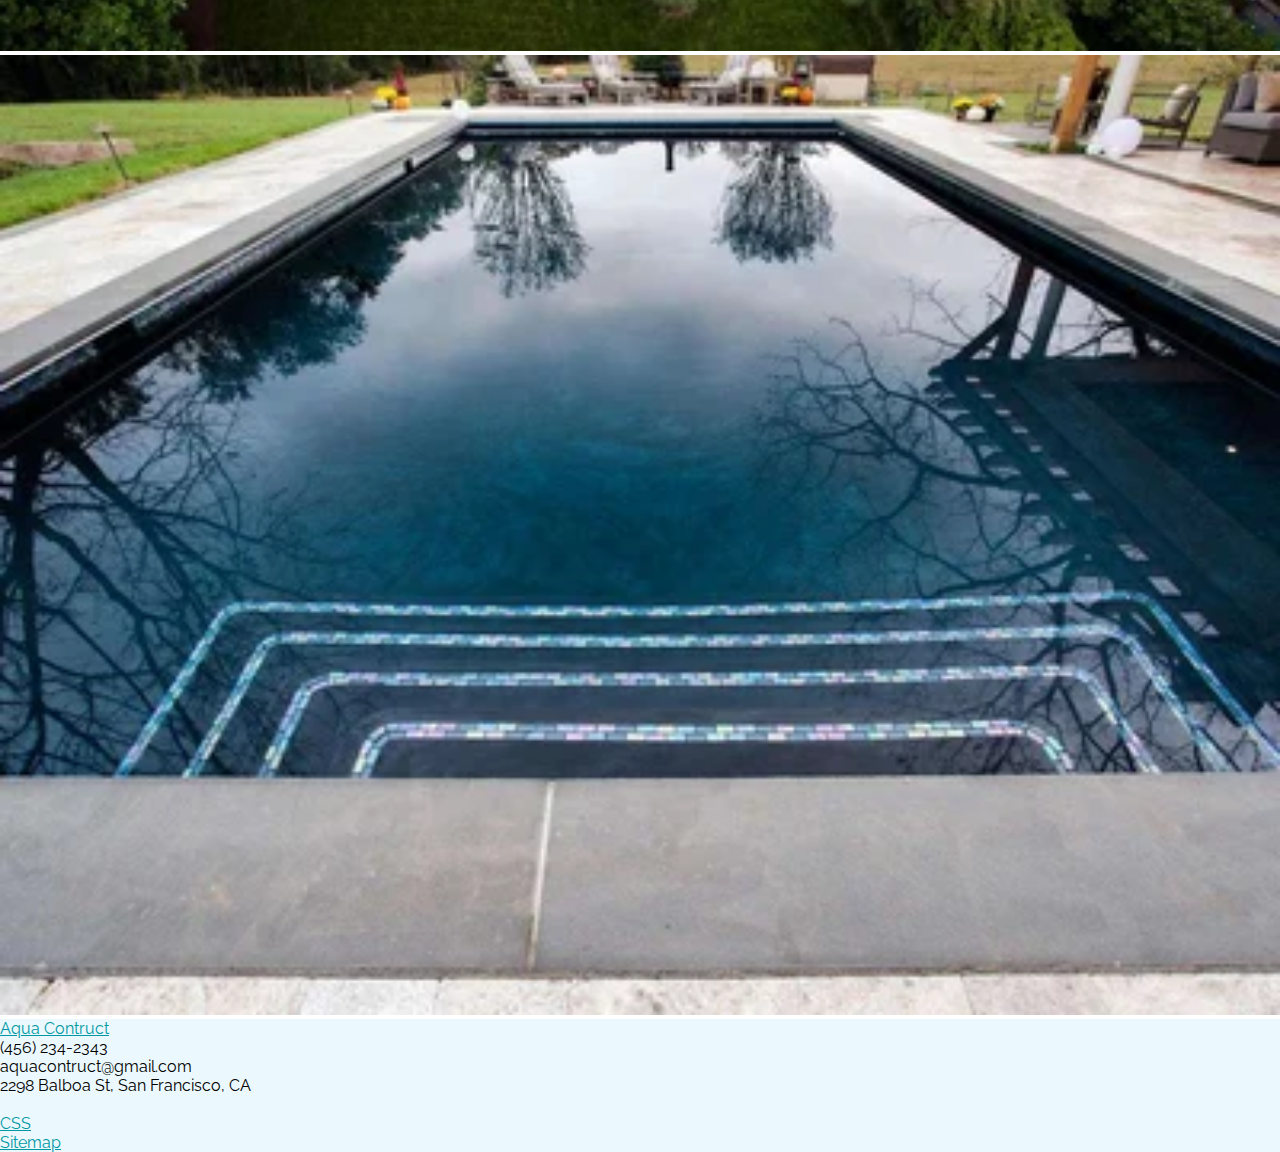
<file: gallery.html>
<!DOCTYPE html>
<html lang="en">
<head>
    <meta charset="UTF-8">
    <meta http-equiv="X-UA-Compatible" content="IE=edge">
    <meta name="viewport" content="width=device-width, initial-scale=1.0">
    <title>Aqua Construct</title>
    <link href="https://cdn.jsdelivr.net/npm/bootstrap@5.3.0/dist/css/bootstrap.min.css" rel="stylesheet" integrity="sha384-9ndCyUaIbzAi2FUVXJi0CjmCapSmO7SnpJef0486qhLnuZ2cdeRhO02iuK6FUUVM" crossorigin="anonymous"/>
    <link rel="stylesheet" href="assets/css/style.min.css"/>
    <link rel="stylesheet" href="https://site-assets.fontawesome.com/releases/v6.0.0/css/all.css"/>
    <link rel="shortcut icon" href="assets/images/logo.png"/>
    <meta name="author" content=" "/>
    <meta name="description" content="Our design experts will meet with you to learn your preferences, show you examples of pool styles and help you establish a budget for your project."/>
    <meta name="keywords" content="Pool Design, Landscaping, Aqua Contruct, Design, USA, Gallery"/>
</head>
<body>


    
    <div class="container-fluid flex-wrap-wrap header">
        <div class="row justify-content-between align-items-center">
            <nav class="col-12 navbar navbar-expand-lg p-2">
                    <div class="logo col">
                        <a href="index.html" class="text-decoration-none fs-3">Aqua Construct</a>
                    </div>
                  <button class="navbar-toggler d-flex align-items-center d-lg-none" type="button" data-bs-toggle="collapse" data-bs-target="#navbarScroll" aria-controls="navbarScroll" aria-expanded="false" aria-label="Toggle navigation">
                    <span class="navbar-toggler-icon"></span>
                  </button>
                  <div class="collapse navbar-collapse justify-content-lg-end" id="navbarScroll">
                    <ul class="navbar-nav my-2 my-lg-0 navbar-nav-scroll">
                        <li class="nav-item mx-md-2">
                            <a href="index.html" class="nav-link fs-5 text-uppercase">Home</a>
                        </li>
                        <li class="nav-item dropdown mx-md-2">
                          <a class="nav-link  fs-5 text-uppercase dropdown-toggle" href="#" role="button" data-bs-toggle="dropdown" aria-expanded="false">
                            Design &amp; Build
                          </a>
                          <ul class="dropdown-menu border-0 p-3" data-bs-popper="static">
                            <li><a class="dropdown-item nav-link fs-5 text-uppercase" href="shapes.html">Pool shapes</a></li>
                            <li><a class="dropdown-item nav-link fs-5 text-uppercase" href="stairs.html">Pool Stairs</a></li>
                          </ul>
                        </li>
                        <li class="nav-item mx-md-2">
                            <a href="gallery.html" class="nav-link fs-5 text-uppercase active">Gallery</a>
                        </li>
                        <li class="nav-item mx-md-2">
                            <a href="contact.html" class="nav-link  fs-5 text-uppercase">Contact</a>
                        </li>
                        <li class="nav-item mx-md-2">
                            <a href="author.html" class="nav-link  fs-5 text-uppercase">Author</a>
                        </li>
                    </ul>
                  </div>
              </nav>
        </div>
    </div>


    <div class="container mt-5">
        <div class="row mt-5">
            <div class="col-12 text-center my-5">
                <h1 class="primaryBlue">Gallery</h1>
            </div>
        </div>
    </div>

    <div class="container gallery">
        <div class="row justify-content-center justify-content-md-between">
            <div class="col-10 col-md-4 col-lg-3 p-4">
                <img src="assets/images/gallery1.webp" alt="Gallery" class="img-fluid rounded"/>
            </div>
            <div class="col-10 col-md-4 col-lg-3 p-4">
                <img src="assets/images/gallery2.webp" alt="Gallery" class="img-fluid rounded"/>
            </div>
            <div class="col-10 col-md-4 col-lg-3 p-4">
                <img src="assets/images/gallery3.webp" alt="Gallery" class="img-fluid rounded"/>
            </div>
            <div class="col-10 col-md-4 col-lg-3 p-4">
                <img src="assets/images/gallery4.webp" alt="Gallery" class="img-fluid rounded"/>
            </div>
            <div class="col-10 col-md-4 col-lg-3 p-4">
                <img src="assets/images/gallery5.webp" alt="Gallery" class="img-fluid rounded"/>
            </div>
            <div class="col-10 col-md-4 col-lg-3 p-4">
                <img src="assets/images/gallery6.webp" alt="Gallery" class="img-fluid rounded"/>
            </div>
            <div class="col-10 col-md-4 col-lg-3 p-4">
                <img src="assets/images/gallery7.webp" alt="Gallery" class="img-fluid rounded"/>
            </div>
            <div class="col-10 col-md-4 col-lg-3 p-4">
                <img src="assets/images/gallery8.webp" alt="Gallery" class="img-fluid rounded"/>
            </div>
            <div class="col-10 col-md-4 col-lg-3 p-4">
                <img src="assets/images/gallery9.webp" alt="Gallery" class="img-fluid rounded"/>
            </div>
            <div class="col-10 col-md-4 col-lg-3 p-4">
                <img src="assets/images/gallery10.webp" alt="Gallery" class="img-fluid rounded"/>
            </div>
            <div class="col-10 col-md-4 col-lg-3 p-4">
                <img src="assets/images/gallery11.webp" alt="Gallery" class="img-fluid rounded"/>
            </div>
            <div class="col-10 col-md-4 col-lg-3 p-4">
                <img src="assets/images/gallery12.webp" alt="Gallery" class="img-fluid rounded"/>
            </div>
        </div>
    </div>
    
    <div class="container-fluid bg-gray p-5 mt-5">
        <div class="row justify-content-center justify-content-md-between text-center">
            <div class="col-10 col-md-3">
                <a href="index.html" class="text-decoration-none primaryBlue fs-1">Aqua Contruct</a>
            </div>
            <div class="col-10 col-md-5">
                <p class="fs-5">(456) 234-2343</p>
                <p class="fs-5">aquacontruct@gmail.com</p>
                <p class="fs-5">2298 Balboa St, San Francisco, CA</p>
            </div>
            <div class="col-10 col-md-3">
                <a href="https://www.instagram.com/" target="_blank"><i class="fa-brands fa-instagram fs-1 mx-2 primaryBlue"></i></a>
                <a href="https://www.youtube.com/" target="_blank"><i class="fa-brands fa-youtube fs-1 mx-2 primaryBlue"></i></a>
                <br/>
                <a href="assets/css/style.css" class="text-decoration-none primaryBlue fs-4">CSS</a>
                <br/>
                <a href="sitemap.xml" class="text-decoration-none primaryBlue fs-4">Sitemap</a>
            </div>
        </div>
    </div>


    <script src="https://cdn.jsdelivr.net/npm/bootstrap@5.1.3/dist/js/bootstrap.bundle.min.js" integrity="sha384-ka7Sk0Gln4gmtz2MlQnikT1wXgYsOg+OMhuP+IlRH9sENBO0LRn5q+8nbTov4+1p" crossorigin="anonymous"></script>
</body>
</html>
</file>
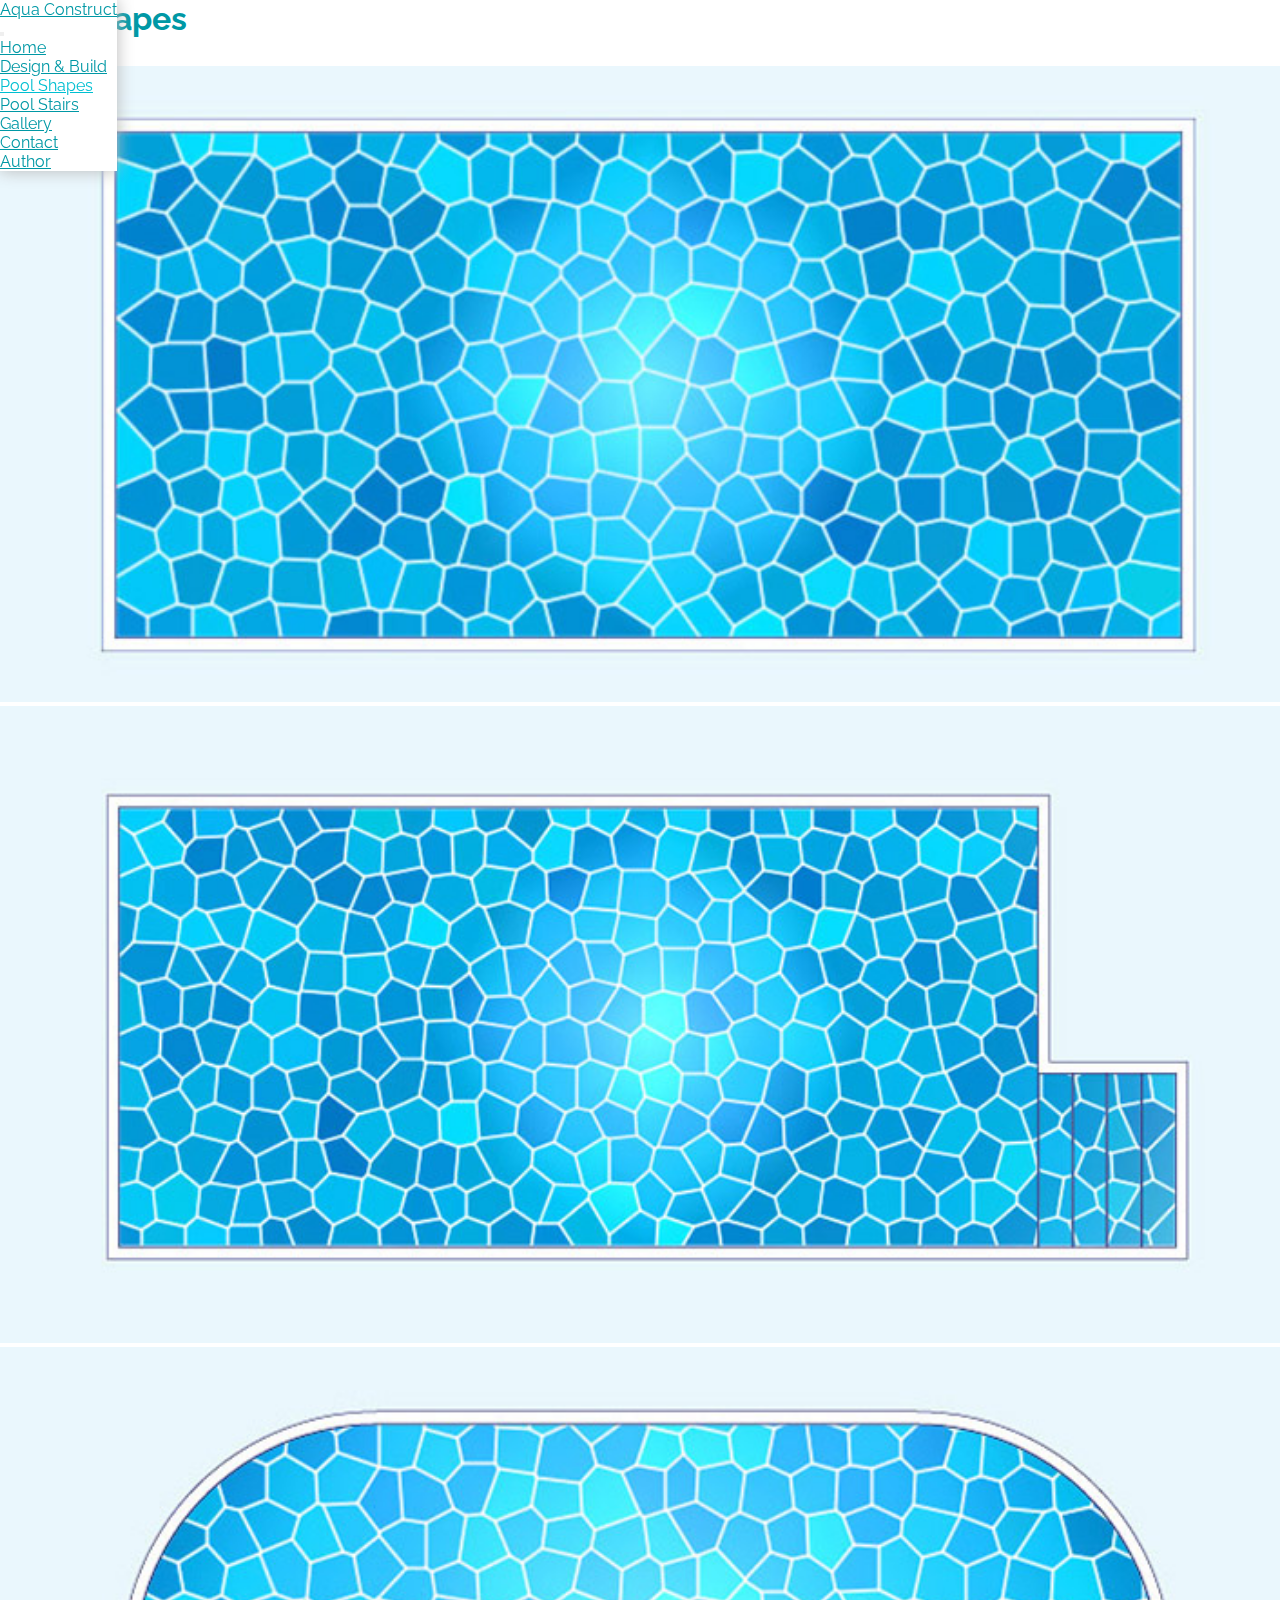
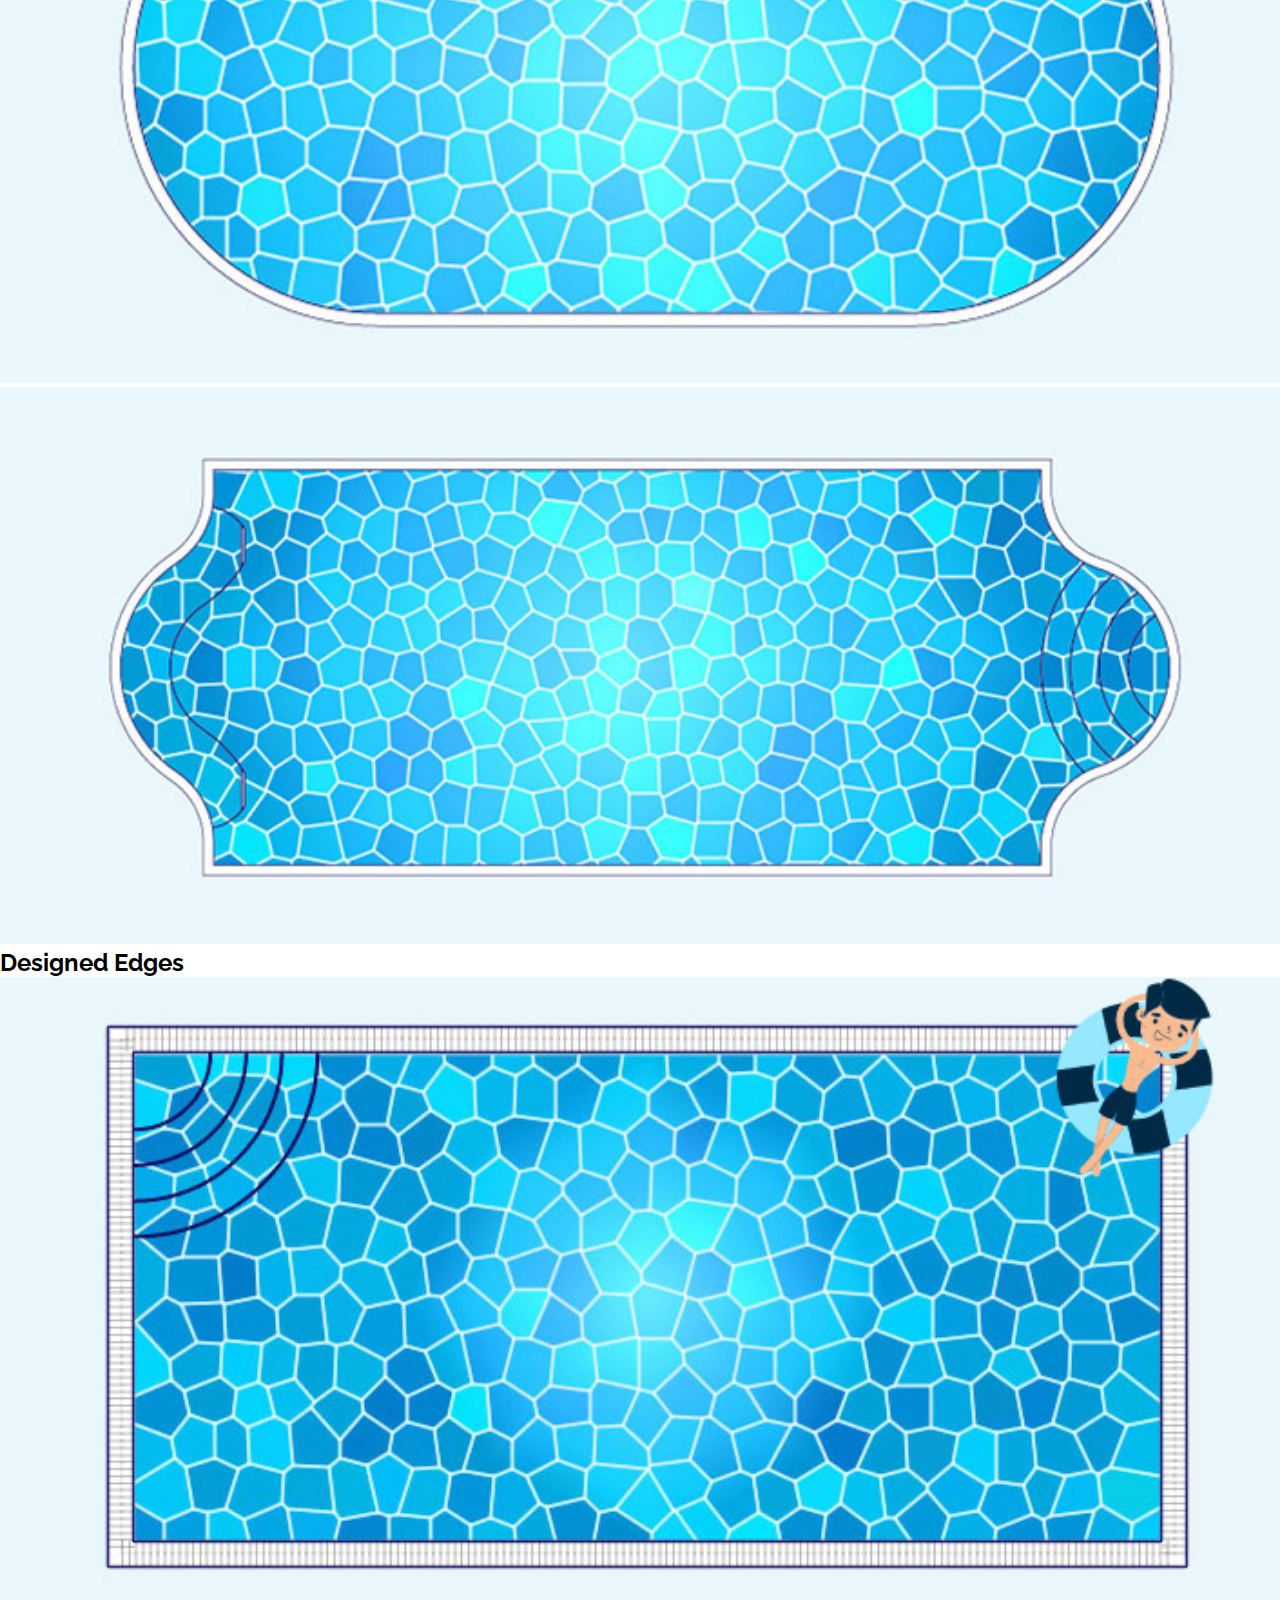
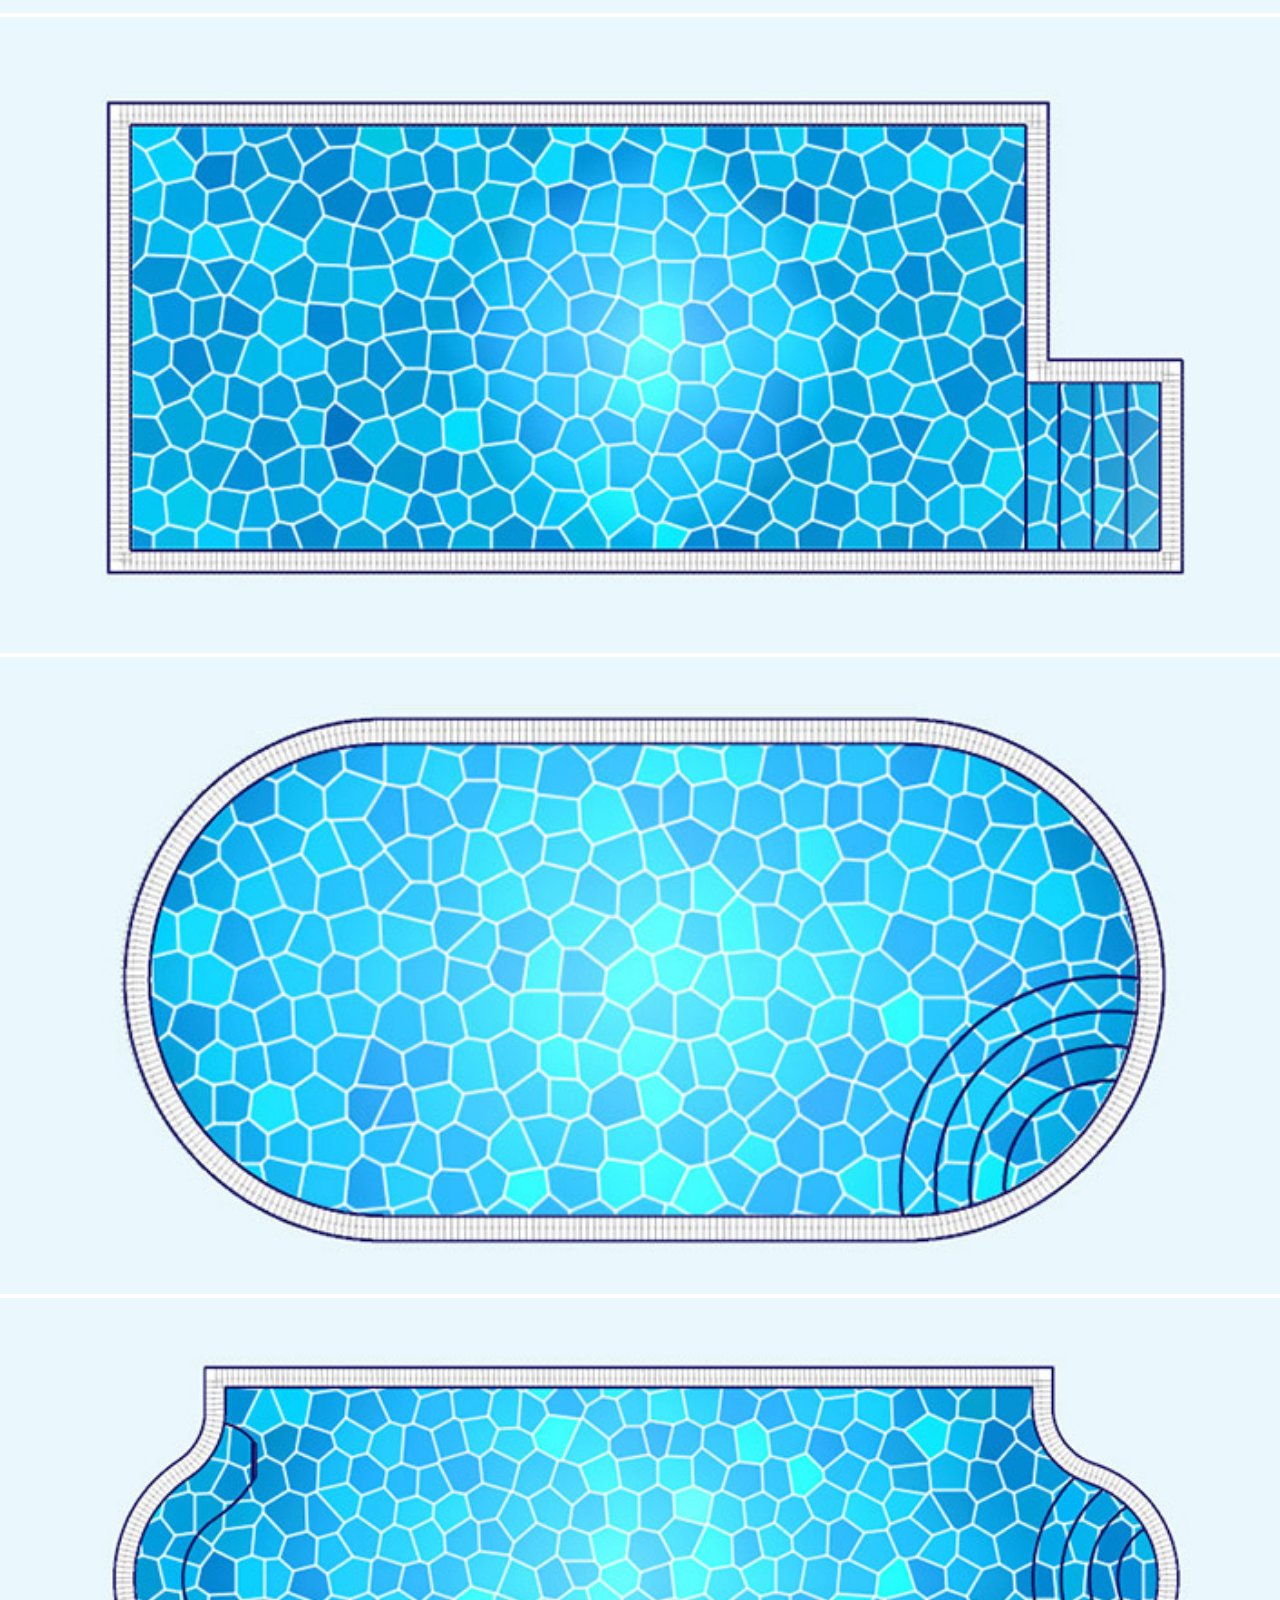
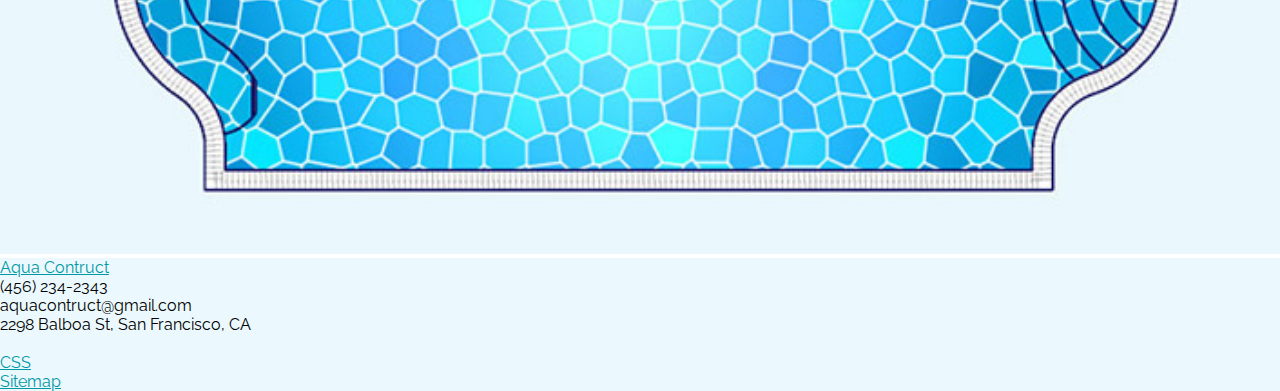
<file: shapes.html>
<!DOCTYPE html>
<html lang="en">
<head>
    <meta charset="UTF-8">
    <meta http-equiv="X-UA-Compatible" content="IE=edge">
    <meta name="viewport" content="width=device-width, initial-scale=1.0">
    <title>Aqua Construct</title>
    <link href="https://cdn.jsdelivr.net/npm/bootstrap@5.3.0/dist/css/bootstrap.min.css" rel="stylesheet" integrity="sha384-9ndCyUaIbzAi2FUVXJi0CjmCapSmO7SnpJef0486qhLnuZ2cdeRhO02iuK6FUUVM" crossorigin="anonymous"/>
    <link rel="stylesheet" href="assets/css/style.min.css"/>
    <link rel="stylesheet" href="https://site-assets.fontawesome.com/releases/v6.0.0/css/all.css"/>
    <link rel="shortcut icon" href="assets/images/logo.png"/>
    <meta name="author" content=" "/>
    <meta name="description" content="Our expert team of pool designers and construction team has created one-of-a-kind swimming pools and spas for both existing homes and new construction all over the USA."/>
    <meta name="keywords" content="Pool Design, Pool Shapes, Classic Pool, Designed Edges Pool"/>
</head>
<body>


    
    <div class="container-fluid flex-wrap-wrap header">
        <div class="row justify-content-between align-items-center">
            <nav class="col-12 navbar navbar-expand-lg p-2">
                    <div class="logo col">
                        <a href="index.html" class="text-decoration-none fs-3">Aqua Construct</a>
                    </div>
                  <button class="navbar-toggler d-flex align-items-center d-lg-none" type="button" data-bs-toggle="collapse" data-bs-target="#navbarScroll" aria-controls="navbarScroll" aria-expanded="false" aria-label="Toggle navigation">
                    <span class="navbar-toggler-icon"></span>
                  </button>
                  <div class="collapse navbar-collapse justify-content-lg-end" id="navbarScroll">
                    <ul class="navbar-nav my-2 my-lg-0 navbar-nav-scroll">
                        <li class="nav-item mx-md-2">
                            <a href="index.html" class="nav-link fs-5 text-uppercase">Home</a>
                        </li>
                        <li class="nav-item dropdown mx-md-2">
                          <a class="nav-link  fs-5 text-uppercase dropdown-toggle" href="#" role="button" data-bs-toggle="dropdown" aria-expanded="false">
                            Design &amp; Build
                          </a>
                          <ul class="dropdown-menu border-0 p-3" data-bs-popper="static">
                            <li><a class="dropdown-item nav-link fs-5 text-uppercase active" href="shapes.html">Pool Shapes</a></li>
                            <li><a class="dropdown-item nav-link fs-5 text-uppercase" href="stairs.html">Pool Stairs</a></li>
                          </ul>
                        </li>
                        <li class="nav-item mx-md-2">
                            <a href="gallery.html" class="nav-link fs-5 text-uppercase">Gallery</a>
                        </li>
                        <li class="nav-item mx-md-2">
                            <a href="contact.html" class="nav-link  fs-5 text-uppercase">Contact</a>
                        </li>
                        <li class="nav-item mx-md-2">
                            <a href="author.html" class="nav-link  fs-5 text-uppercase">Author</a>
                        </li>
                    </ul>
                  </div>
              </nav>
        </div>
    </div>

    <div class="container mt-5">
        <div class="row mt-5">
            <div class="col-12 text-center my-5">
                <h1 class="primaryBlue">Pool Shapes</h1>
            </div>
        </div>
    </div>

    <div class="container my-5">
        <div class="row justify-content-center justify-content-md-between">
            <div class="col-12 col-md-5 text-center">
                <div class="row justify-content-center">
                    <div class="col-10 my-3">
                        <h2>Classic</h2>
                    </div>
                    <div class="col-10 my-3">
                        <img src="assets/images/cube.jpeg" alt="Cube shape pool" class="img-fluid rounded"/>
                    </div>
                    <div class="col-10 my-3">
                        <img src="assets/images/modern.jpeg" alt="Modern shape pool" class="img-fluid rounded"/>
                    </div>
                    <div class="col-10 my-3">
                        <img src="assets/images/palma.jpeg" alt="Palma shape pool" class="img-fluid rounded"/>
                    </div>
                    <div class="col-10 my-3">
                        <img src="assets/images/royal.jpeg" alt="Royal shape pool" class="img-fluid rounded"/>
                    </div>
                </div>
            </div>
            <div class="col-12 col-md-5 text-center">
                <div class="row justify-content-center">
                    <div class="col-10 my-3">
                        <h2>Designed Edges</h2>
                    </div>
                    <div class="col-10 my-3">
                        <img src="assets/images/preliv-cube.jpeg" alt="Cube shape pool" class="img-fluid rounded"/>
                    </div>
                    <div class="col-10 my-3">
                        <img src="assets/images/preliv-modern.jpeg" alt="Modern shape pool" class="img-fluid rounded"/>
                    </div>
                    <div class="col-10 my-3">
                        <img src="assets/images/preliv-palma.jpeg" alt="Palma shape pool" class="img-fluid rounded"/>
                    </div>
                    <div class="col-10 my-3">
                        <img src="assets/images/preliv-royal.jpeg" alt="Royal shape pool" class="img-fluid rounded"/>
                    </div>
                </div>
            </div>
        </div>
    </div>

    <div class="container-fluid bg-gray p-5">
        <div class="row justify-content-center justify-content-md-between text-center">
            <div class="col-10 col-md-3">
                <a href="index.html" class="text-decoration-none primaryBlue fs-1">Aqua Contruct</a>
            </div>
            <div class="col-10 col-md-5">
                <p class="fs-5">(456) 234-2343</p>
                <p class="fs-5">aquacontruct@gmail.com</p>
                <p class="fs-5">2298 Balboa St, San Francisco, CA</p>
            </div>
            <div class="col-10 col-md-3">
                <a href="https://www.instagram.com/" target="_blank"><i class="fa-brands fa-instagram fs-1 mx-2 primaryBlue"></i></a>
                <a href="https://www.youtube.com/" target="_blank"><i class="fa-brands fa-youtube fs-1 mx-2 primaryBlue"></i></a>
                <br/>
                <a href="assets/css/style.css" class="text-decoration-none primaryBlue fs-4">CSS</a>
                <br/>
                <a href="sitemap.xml" class="text-decoration-none primaryBlue fs-4">Sitemap</a>
            </div>
        </div>
    </div>

    <script src="https://cdn.jsdelivr.net/npm/bootstrap@5.1.3/dist/js/bootstrap.bundle.min.js" integrity="sha384-ka7Sk0Gln4gmtz2MlQnikT1wXgYsOg+OMhuP+IlRH9sENBO0LRn5q+8nbTov4+1p" crossorigin="anonymous"></script>
</body>
</html>
</file>
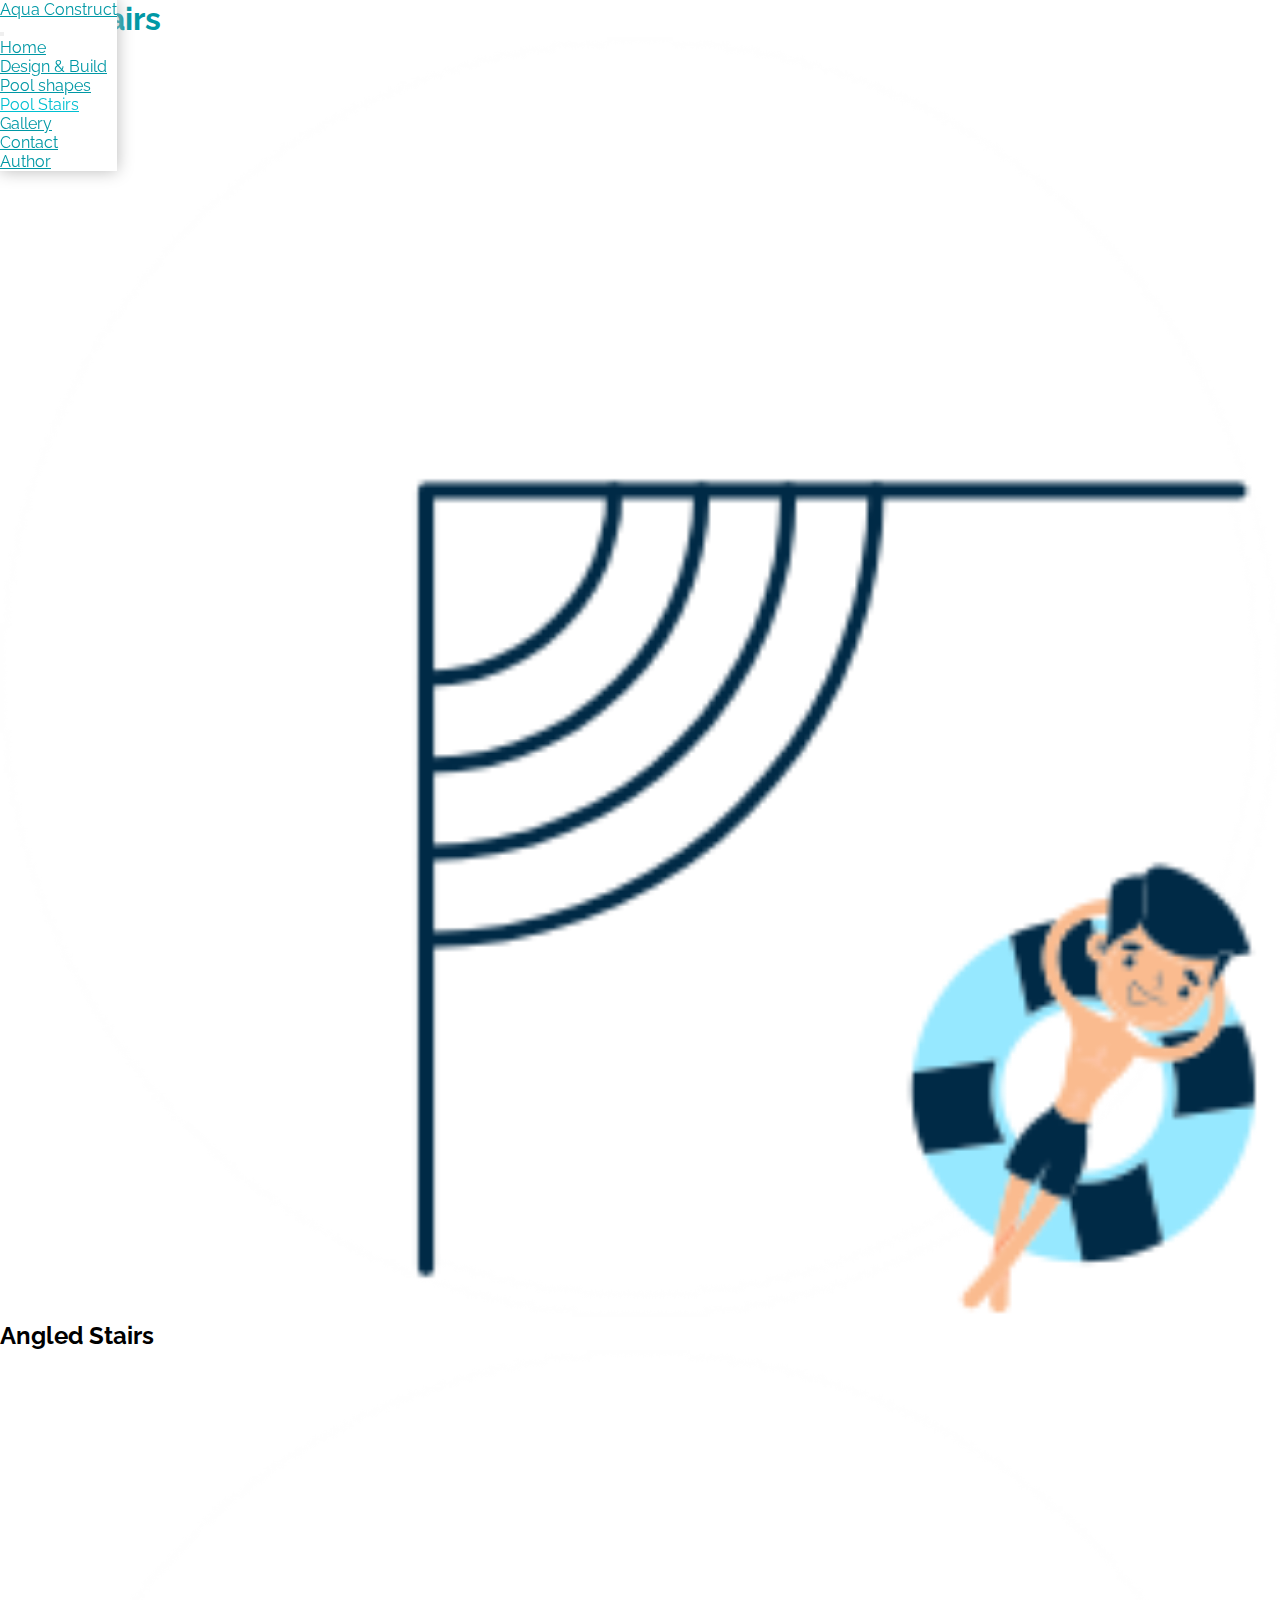
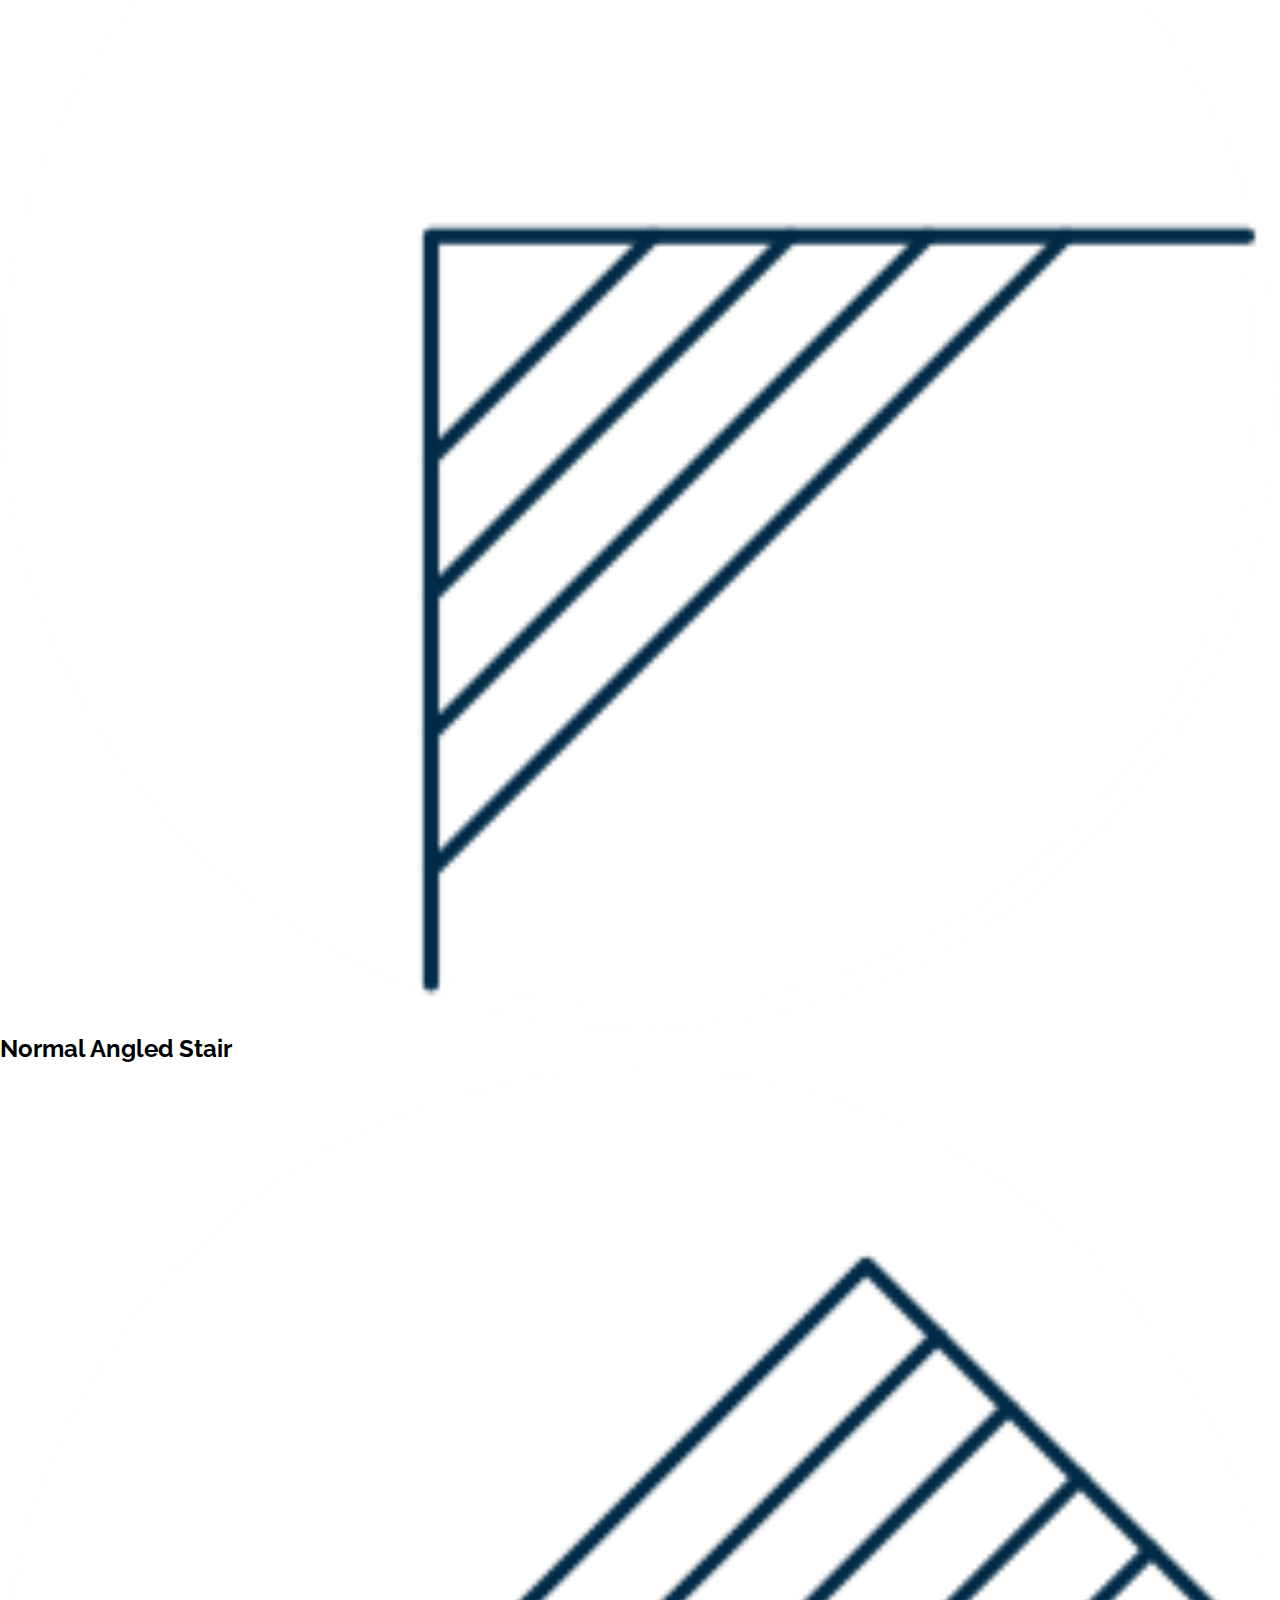
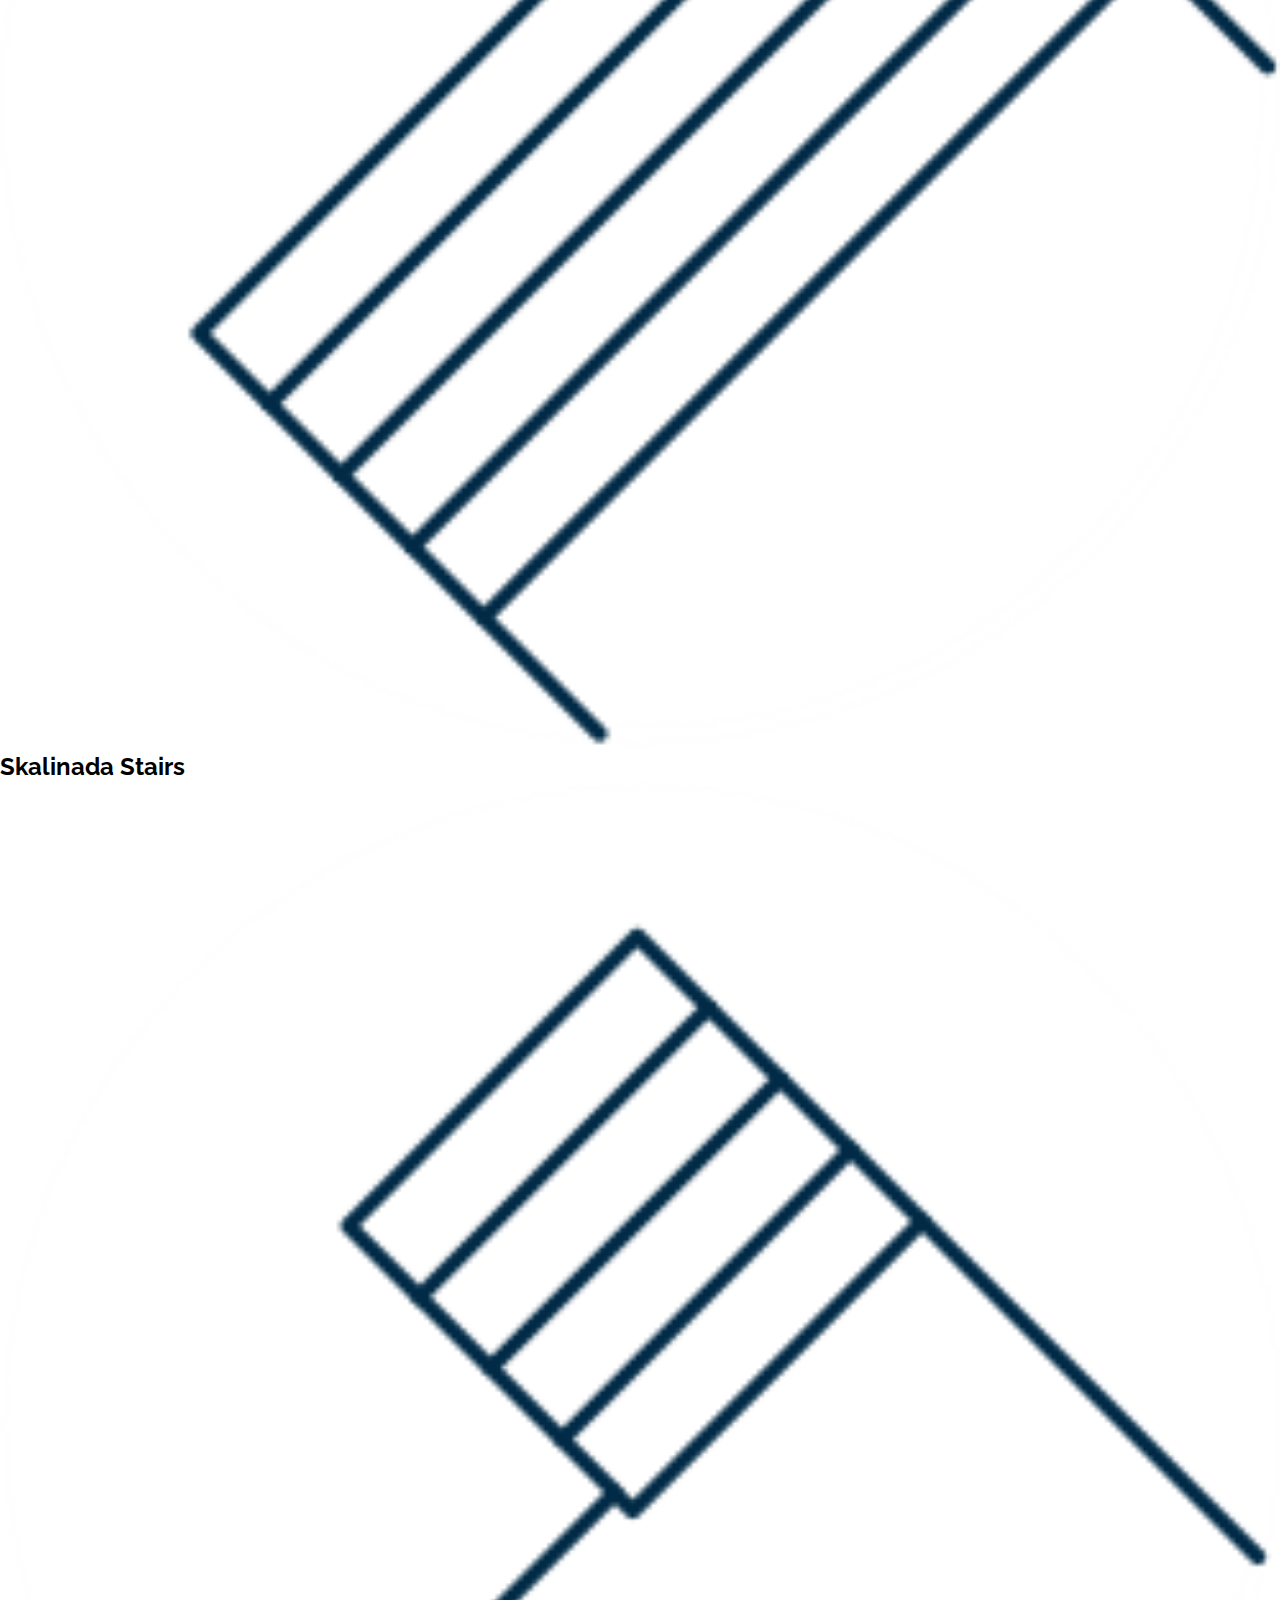
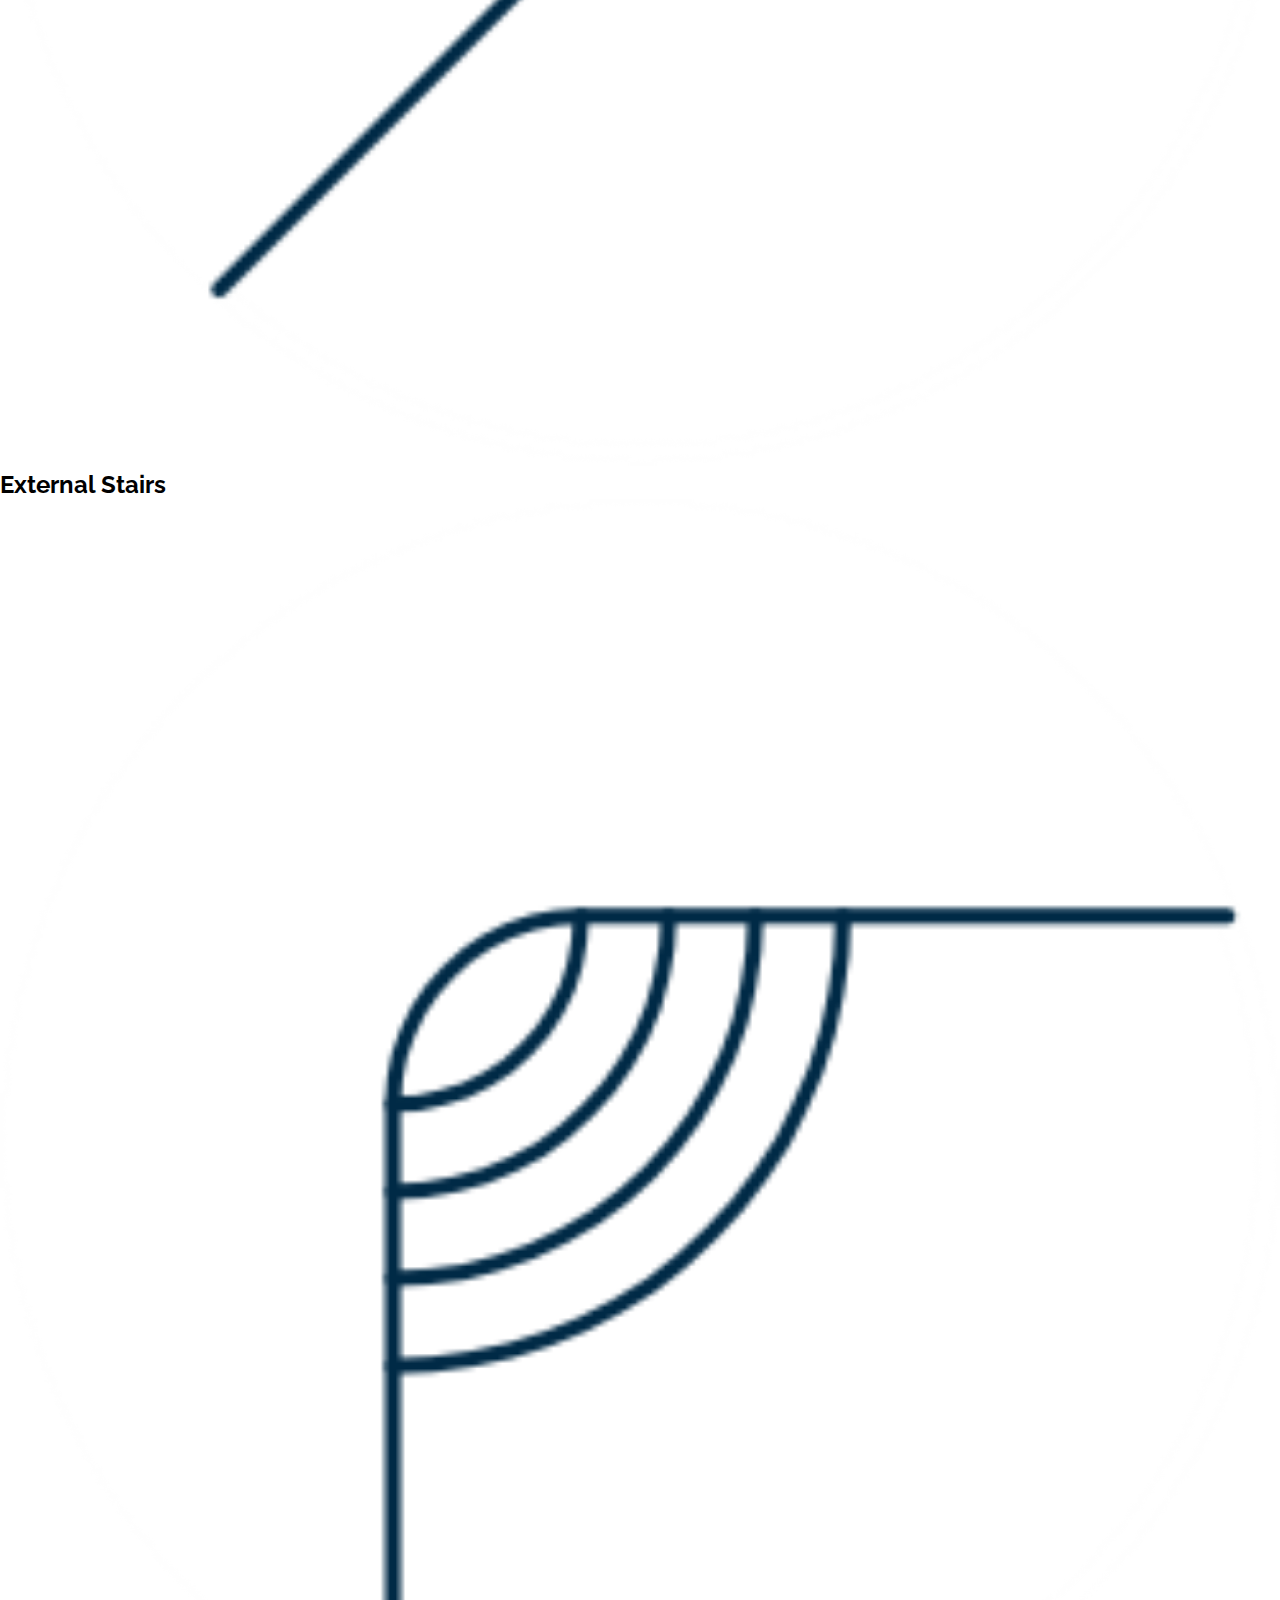
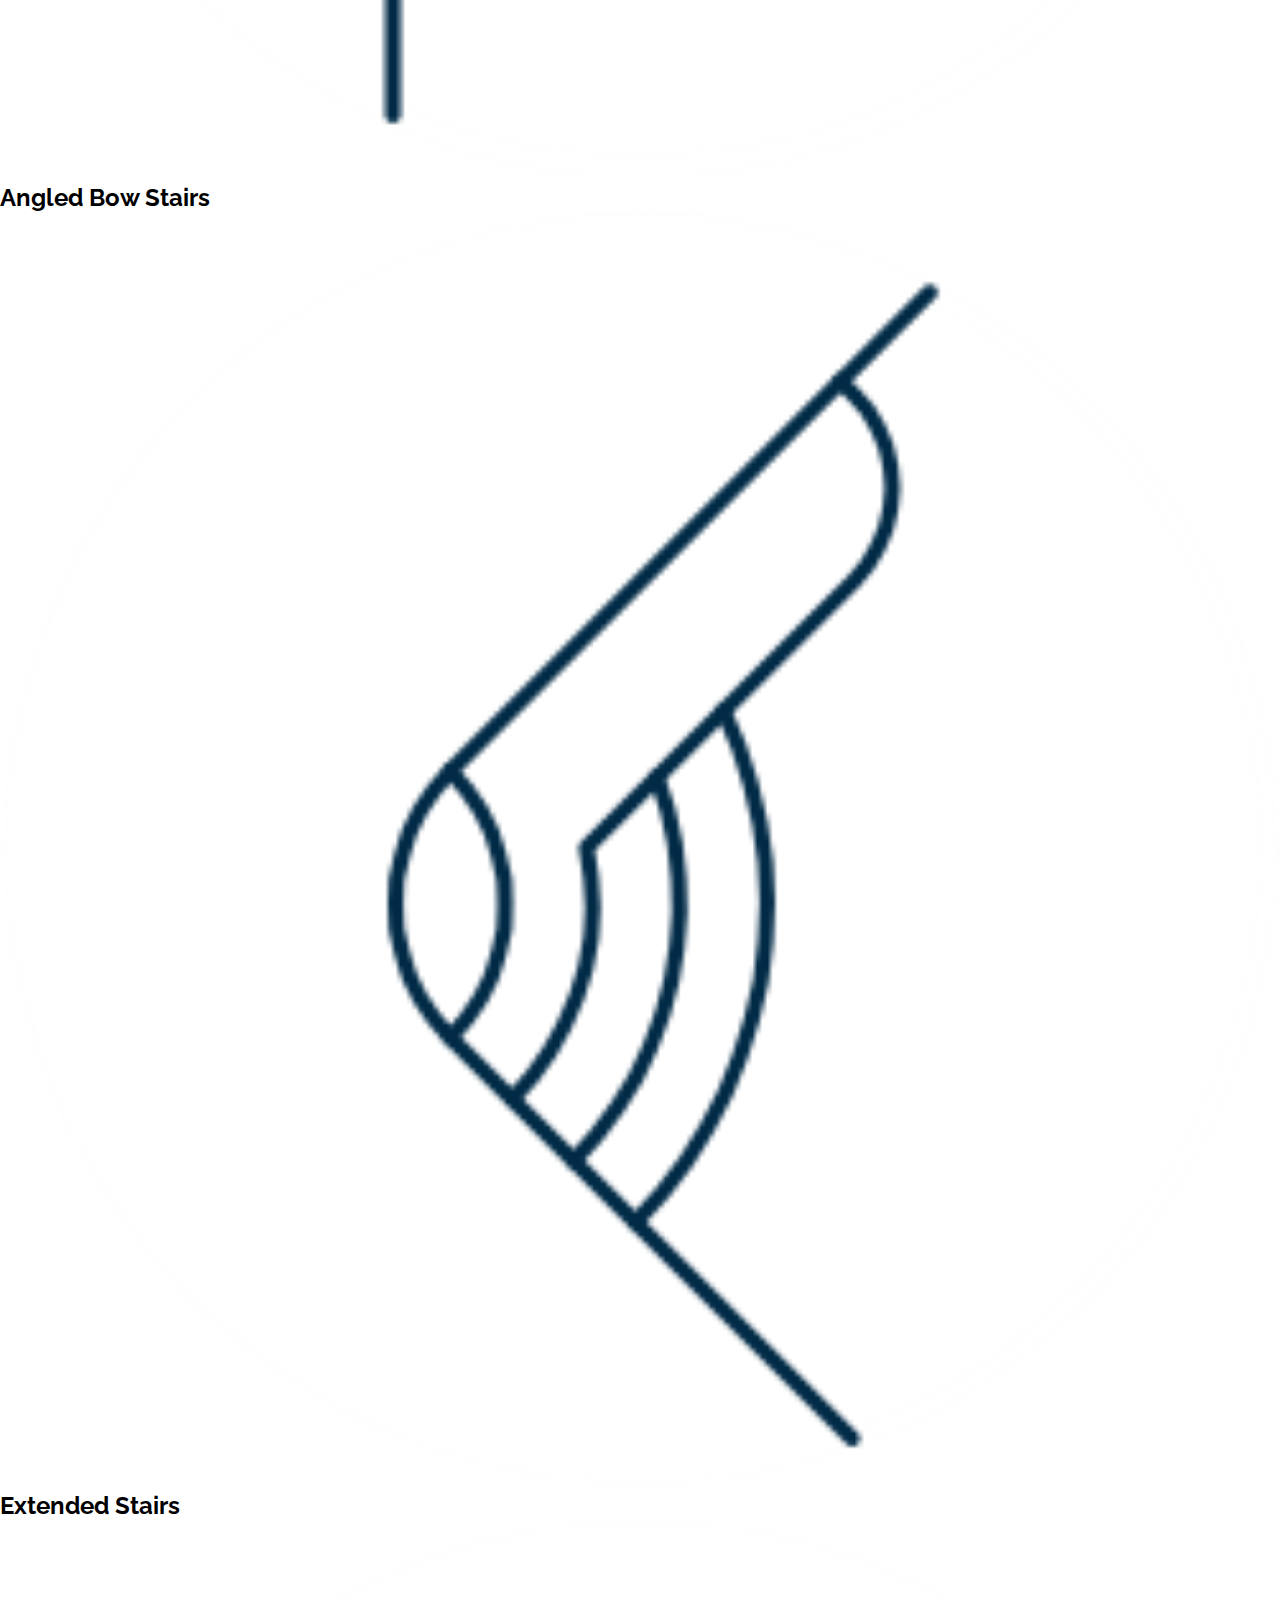
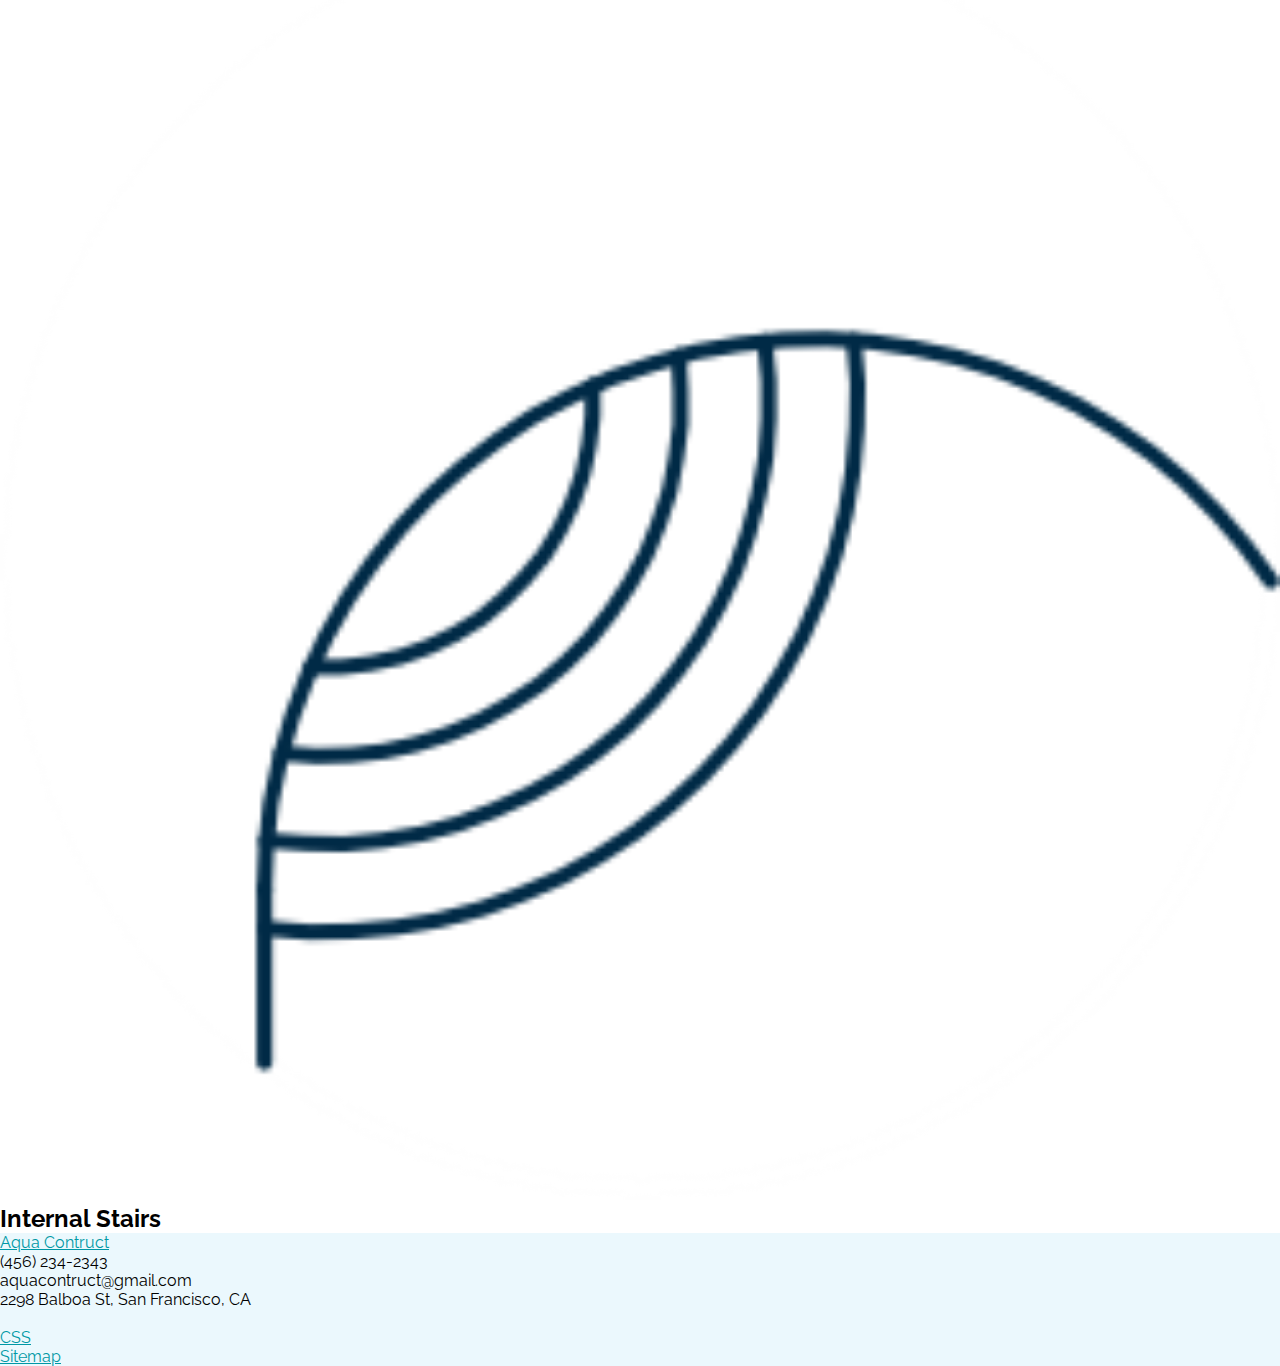
<file: stairs.html>
<!DOCTYPE html>
<html lang="en">
<head>
    <meta charset="UTF-8">
    <meta http-equiv="X-UA-Compatible" content="IE=edge">
    <meta name="viewport" content="width=device-width, initial-scale=1.0">
    <title>Aqua Construct</title>
    <link href="https://cdn.jsdelivr.net/npm/bootstrap@5.3.0/dist/css/bootstrap.min.css" rel="stylesheet" integrity="sha384-9ndCyUaIbzAi2FUVXJi0CjmCapSmO7SnpJef0486qhLnuZ2cdeRhO02iuK6FUUVM" crossorigin="anonymous"/>
    <link rel="stylesheet" href="assets/css/style.min.css"/>
    <link rel="stylesheet" href="https://site-assets.fontawesome.com/releases/v6.0.0/css/all.css"/>
    <link rel="shortcut icon" href="assets/images/logo.png"/>
    <meta name="author" content=" "/>
    <meta name="description" content="Our expert team of pool designers and construction team has created one-of-a-kind swimming pools and spas for both existing homes and new construction all over the USA."/>
    <meta name="keywords" content="Pool Design, Pool Stairs, Angled, Normal, Aqua Contruct"/>
</head>
<body>


    
    <div class="container-fluid flex-wrap-wrap header">
        <div class="row justify-content-between align-items-center">
            <nav class="col-12 navbar navbar-expand-lg p-2">
                    <div class="logo col">
                        <a href="index.html" class="text-decoration-none fs-3">Aqua Construct</a>
                    </div>
                  <button class="navbar-toggler d-flex align-items-center d-lg-none" type="button" data-bs-toggle="collapse" data-bs-target="#navbarScroll" aria-controls="navbarScroll" aria-expanded="false" aria-label="Toggle navigation">
                    <span class="navbar-toggler-icon"></span>
                  </button>
                  <div class="collapse navbar-collapse justify-content-lg-end" id="navbarScroll">
                    <ul class="navbar-nav my-2 my-lg-0 navbar-nav-scroll">
                        <li class="nav-item mx-md-2">
                            <a href="index.html" class="nav-link fs-5 text-uppercase">Home</a>
                        </li>
                        <li class="nav-item dropdown mx-md-2">
                          <a class="nav-link  fs-5 text-uppercase dropdown-toggle" href="#" role="button" data-bs-toggle="dropdown" aria-expanded="false">
                            Design &amp; Build
                          </a>
                          <ul class="dropdown-menu border-0 p-3" data-bs-popper="static">
                            <li><a class="dropdown-item nav-link fs-5 text-uppercase" href="shapes.html">Pool shapes</a></li>
                            <li><a class="dropdown-item nav-link fs-5 text-uppercase active" href="stairs.html">Pool Stairs</a></li>
                          </ul>
                        </li>
                        <li class="nav-item mx-md-2">
                            <a href="gallery.html" class="nav-link fs-5 text-uppercase">Gallery</a>
                        </li>
                        <li class="nav-item mx-md-2">
                            <a href="contact.html" class="nav-link  fs-5 text-uppercase">Contact</a>
                        </li>
                        <li class="nav-item mx-md-2">
                            <a href="author.html" class="nav-link  fs-5 text-uppercase">Author</a>
                        </li>
                    </ul>
                  </div>
              </nav>
        </div>
    </div>

    <div class="container mt-5">
        <div class="row mt-5">
            <div class="col-12 text-center my-5">
                <h1 class="primaryBlue">Pool Stairs</h1>
            </div>
        </div>
    </div>

    <div class="container mb-5">
        <div class="row justify-content-center text-center">
            <div class="col-10 col-sm-5 col-lg-3 my-2 p-4">
                <img src="assets/images/ugaono.png" alt="Angled Stairs" class="img-fluid"/>
                <h2 class="my-3">Angled Stairs</h2>
            </div>
            <div class="col-10 col-sm-5 col-lg-3 my-2 p-4">
                <img src="assets/images/ugaonoNormal.png" alt="Angled Normal Stairs" class="img-fluid"/>
                <h2 class="my-3">Normal Angled Stair</h2>
            </div>
            <div class="col-10 col-sm-5 col-lg-3 my-2 p-4">
                <img src="assets/images/skalinada.png" alt="Skalinada Stairs" class="img-fluid"/>
                <h2 class="my-3">Skalinada Stairs</h2>
            </div>
            <div class="col-10 col-sm-5 col-lg-3 my-2 p-4">
                <img src="assets/images/spoljno.png" alt="External Stairs" class="img-fluid"/>
                <h2 class="my-3">External Stairs</h2>
            </div>
            <div class="col-10 col-sm-5 col-lg-3 my-2 p-4">
                <img src="assets/images/ugaoniLuk.png" alt="Angled Bow Stairs" class="img-fluid"/>
                <h2 class="my-3">Angled Bow Stairs</h2>
            </div>
            <div class="col-10 col-sm-5 col-lg-3 my-2 p-4">
                <img src="assets/images/prosireno.png" alt="Extended Stairs" class="img-fluid"/>
                <h2 class="my-3">Extended Stairs</h2>
            </div>
            <div class="col-10 col-sm-5 col-lg-3 my-2 p-4">
                <img src="assets/images/unutrasnje.png" alt="Internal Stairs" class="img-fluid"/>
                <h2 class="my-3">Internal Stairs</h2>
            </div>
        </div>
    </div>

    <div class="container-fluid bg-gray p-5">
        <div class="row justify-content-center justify-content-md-between text-center">
            <div class="col-10 col-md-3">
                <a href="index.html" class="text-decoration-none primaryBlue fs-1">Aqua Contruct</a>
            </div>
            <div class="col-10 col-md-5">
                <p class="fs-5">(456) 234-2343</p>
                <p class="fs-5">aquacontruct@gmail.com</p>
                <p class="fs-5">2298 Balboa St, San Francisco, CA</p>
            </div>
            <div class="col-10 col-md-3">
                <a href="https://www.instagram.com/" target="_blank"><i class="fa-brands fa-instagram fs-1 mx-2 primaryBlue"></i></a>
                <a href="https://www.youtube.com/" target="_blank"><i class="fa-brands fa-youtube fs-1 mx-2 primaryBlue"></i></a>
                <br/>
                <a href="assets/css/style.css" class="text-decoration-none primaryBlue fs-4">CSS</a>
                <br/>
                <a href="sitemap.xml" class="text-decoration-none primaryBlue fs-4">Sitemap</a>
            </div>
        </div>
    </div>

    <script src="https://cdn.jsdelivr.net/npm/bootstrap@5.1.3/dist/js/bootstrap.bundle.min.js" integrity="sha384-ka7Sk0Gln4gmtz2MlQnikT1wXgYsOg+OMhuP+IlRH9sENBO0LRn5q+8nbTov4+1p" crossorigin="anonymous"></script>
</body>
</html>
</file>
<file: assets/css/style.min.css>
@import url(https://fonts.googleapis.com/css2?family=Raleway:wght@300&display=swap);*{margin:0;padding:0;box-sizing:border-box}body{font-family:Raleway,sans-serif}img{width:100%}.logo a,.primaryBlue,nav ul li a{color:#0098a5!important}.active,nav ul li a:hover{color:#00bfd1!important}.bgBlue{background-color:#0098a5}.border-blue{border:1px solid #0098a5}.bg-gray{background-color:#ebf8fd}.headerText{width:100%;height:100%}.header{background-color:#fff;box-shadow:0 0 16px 0 #b9b9b9}.gallery img:hover{transform:scale(1.2)}textarea{height:200px}.btn:hover{background-color:#00bfd1!important}.dropdown-item.active,.dropdown-item:active{background-color:#fff}@media screen and (min-width:768px){.homeBlockImage{margin-left:-40px;z-index:80}.homeBlockText{z-index:85}.homeInfo:nth-child(2n){flex-direction:row-reverse}.homeInfo:nth-child(2n) .homeBlockImage{margin-left:0;margin-right:-40px}.header{position:fixed;z-index:99;top:0}.headerText{width:auto;height:auto}.md-rounded{border-radius:5px}.modal-dialog{max-width:70%!important}}
</file>
